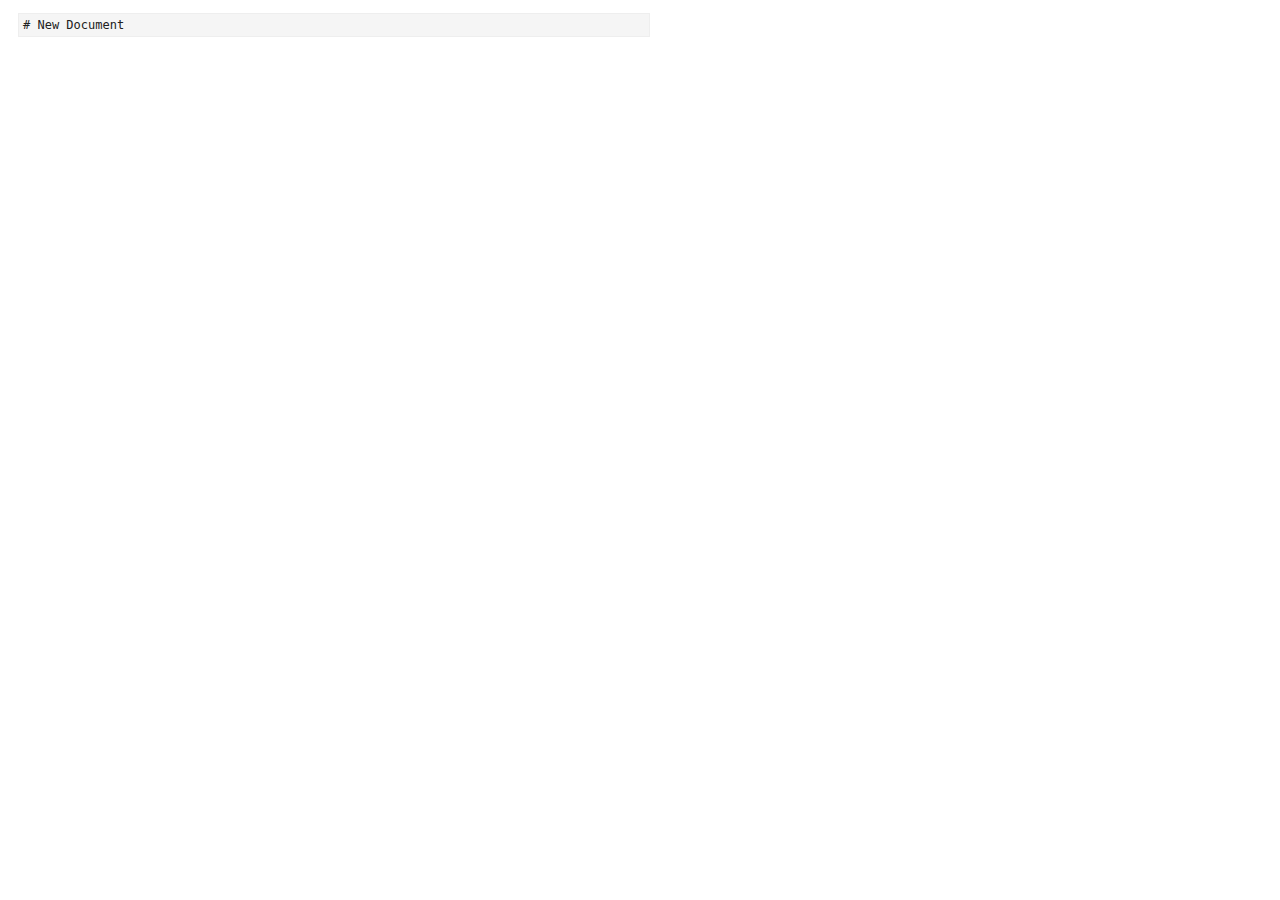
<file: src/main/resources/static/markdown/index.html>
<!DOCTYPE html>
<html>
  <head>
    <title>Markdown Editor</title>
    <link rel="icon" type="image/png" href="favicon.png">
    <link rel="stylesheet" href="lib/material-icons.css">
    <link rel="stylesheet" href="lib/base16-light.css">
    <link rel="stylesheet" href="codemirror/lib/codemirror.css">
    <link rel="stylesheet" href="lib/default.css">
    <link rel="stylesheet" href="lib/github-markdown.css">
    <link rel="stylesheet" href="lib/spell-checker.min.css">
    <link rel="stylesheet" href="lib/sweetalert.css">
    <link rel="stylesheet" href="index.css">
  </head>
  <body id="toplevel">
    <div id="in"><form><textarea id="code"># New Document</textarea></form></div>
    <div id="out" class="markdown-body"></div>
    <script src="lib/markdown-it.js"></script>
    <script src="lib/markdown-it-footnote.js"></script>
    <script src="lib/highlight.pack.js"></script>
    <script src="lib/emojify.js"></script>
    <script src="codemirror/lib/codemirror.js"></script>
    <script src="codemirror/overlay.js"></script>
    <script src="codemirror/xml/xml.js"></script>
    <script src="codemirror/markdown/markdown.js"></script>
    <script src="codemirror/gfm/gfm.js"></script>
    <script src="codemirror/javascript/javascript.js"></script>
    <script src="codemirror/css/css.js"></script>
    <script src="codemirror/htmlmixed/htmlmixed.js"></script>
    <script src="codemirror/lib/util/continuelist.js"></script>
    <script src="lib/spell-checker.min.js"></script>
    <script src="lib/rawinflate.js"></script>
    <script src="lib/rawdeflate.js"></script>
    <script src = "lib/sweetalert.min.js"></script>
    <script src="index.js"></script>
  </body>
</html>
</file>
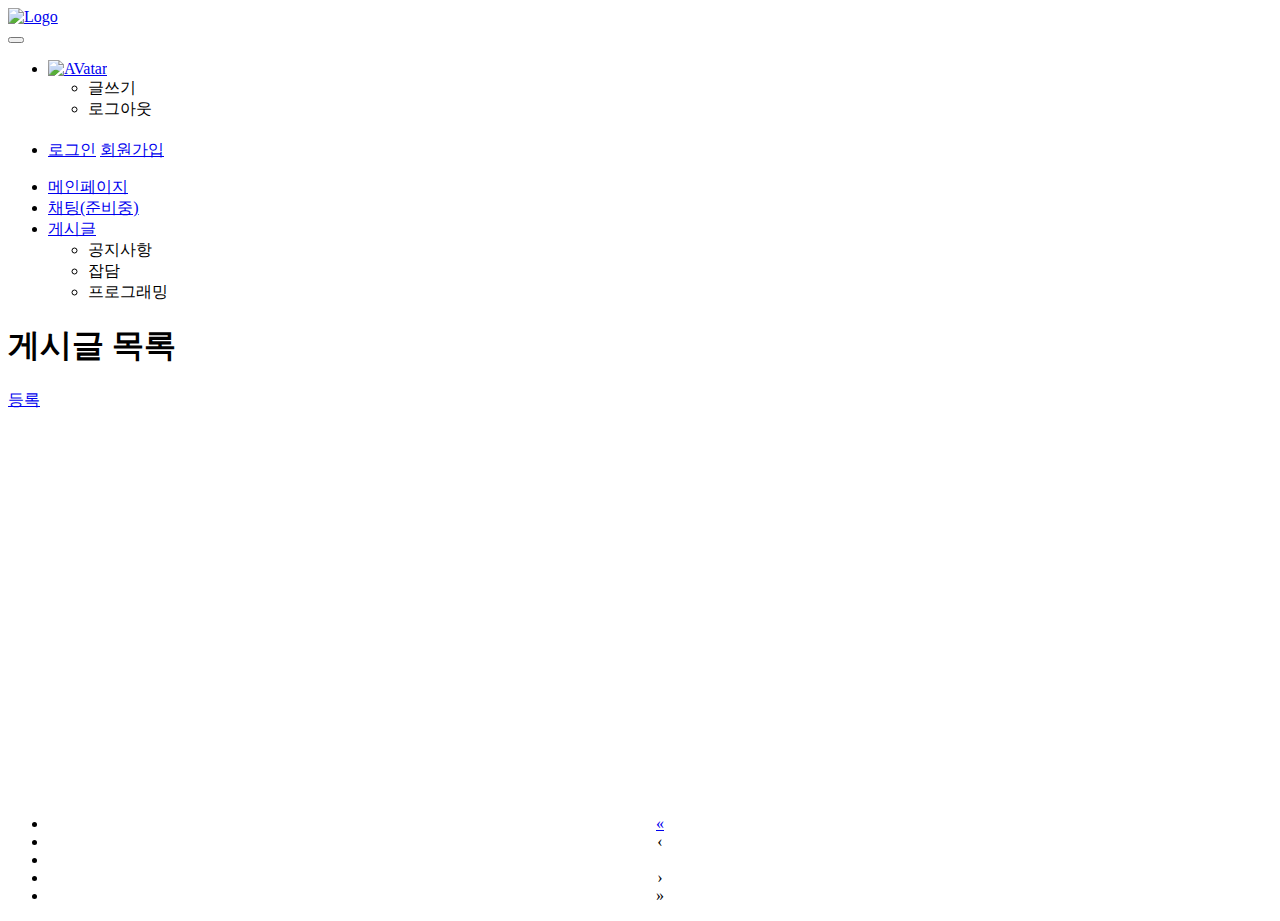
<file: src/main/resources/templates/home.html>
<!DOCTYPE html>
<html lang="ko" xmlns:th="http://www.thymeleaf.org">
<head>
    <meta http-equiv="Content-Type" content="text/html; charset=utf-8"/>
    <title>Title</title>
    <link rel="stylesheet" th:href="@{/css/base.css}"/>
    <link rel="stylesheet" th:href="@{/sidebar/css/bootstrap.min.css}"/>
    <link rel="stylesheet" th:href="@{/sidebar/css/style.css}"/>
    <link rel="stylesheet" th:href="@{/sidebar/css/main.css}"/>
    <link rel="stylesheet" th:href="@{/sidebar/css/demo.css}"/>
    <link rel="stylesheet" th:href="@{https://maxcdn.bootstrapcdn.com/font-awesome/4.7.0/css/font-awesome.min.css}">
</head>
<body>
<div id="wrapper">
    <!-- TOP NAVBAR -->
    <nav class="navbar navbar-default navbar-fixed-top">
        <div class="brand">
            <a href="/">
                <img th:src="@{/images/logo.png}" style="width: 130px;height: 35px;" alt="Logo"
                     class="img-responsive logo">
            </a>
        </div>
        <div class="container-fluid">
            <div class="navbar-btn">
                <button type="button" class="btn-toggle-fullwidth">
                    <i id="arrow-circle-left" class="fa fa-arrow-circle-left"></i>
                </button>
            </div>
            <!-- search form -->
            <!--            <form class="navbar-form navbar-left">-->
            <!--                <div class="input-group">-->
            <!--                    <input type="text" value="" class="form-control" placeholder="Search dashboard...">-->
            <!--                    <span class="input-group-btn">-->
            <!--                            <button type="button" class="btn btn-primary">GO</button>-->
            <!--                        </span>-->
            <!--                </div>-->
            <!--            </form>-->

            <div id="navbar-menu">
                <ul class="nav navbar-nav navbar-right">
                    <!--  로그인 했을떄의 ui     -->
                    <li class="dropdown" th:if="${user?.idx}">
                        <a href="#" class="dropdown-toggle" data-toggle="dropdown">
                            <img th:src="@{/images/temp_user.jpg}" class="img-circle" alt="AVatar">
                            <span th:text="${user?.name}"></span>
                            <!--                            임시 아이콘-->
                            <!--                            <i class="icon-submenu lnr lnr-chevron-down"></i>-->
                        </a>
                        <ul class="dropdown-menu">
                            <li><a th:href="@{/board/page}"><i class="lnr lnr-exit"></i> <span>글쓰기</span></a></li>
                            <li><a th:href="@{/logout}"><i class="lnr lnr-exit"></i> <span>로그아웃</span></a></li>
                        </ul>
                    </li>
                    <!-- 로그인을 하지 않았을때 ui -->
                    <li th:if="!${user?.idx}">
                        <div class="pull-right" style="margin-top: 20px;">
                            <a href="/login" class="btn btn-sm">로그인</a>
                            <a href="/signUp" class="btn btn-sm">회원가입</a>
                        </div>
                    </li>
                </ul>
            </div>
        </div>
    </nav>
    <!-- END TOP NAVBAR -->
    <!-- SIDEBAR -->
    <div id="sidebar-nav" class="sidebar">
        <div class="sidebar-scroll">
            <nav>
                <ul class="nav">
                    <li><a href="/" class=""><i class="fa fa-home"></i> <span>메인페이지</span></a></li>
                    <li><a href="#" class=""><i class="fa fa-comment-o"></i> <span>채팅(준비중)</span></a></li>
                    <li>
                        <a href="#subPages" data-toggle="collapse" class="collapsed"><i
                                class="fa fa-clipboard"></i><span>게시글</span>
                            <i class="fa fa-list" aria-hidden="true"></i>
                        </a>
                        <div id="subPages" class="collapse">
                            <ul class="nav">
                                <li><a th:href="@{/home/notice}" class="">공지사항</a></li>
                                <li><a th:href="@{/home/free}" class="">잡담</a></li>
                                <li><a th:href="@{/home/coding}" class="">프로그래밍</a></li>
                            </ul>
                        </div>
                    </li>
                </ul>
            </nav>
        </div>
    </div>
    <!-- END SIDEBAR -->
    <!-- MAIN -->
    <div class="main">
        <!-- MAIN CONTENT -->
        <div class="main-content">
            <div class="container-fluid">
                <!-- OVERVIEW -->
                <div class="page-header">
                    <h1>게시글 목록</h1>
                </div>
                <div class="pull-right" style="width:100px;margin:10px 0;">
                    <a href="/board/page" class="btn btn-primary btn-block">등록</a>
                </div>
                <br/><br/><br/><br/>
                <!--    섬네일 포스팅 방식으로 변경    -->
                <div class="container-fluid">
                    <div class="row">
                        <div class="col-lg-4" th:each="board : ${boardList}">
                            <a class="thumbnail" th:href="'/board/page?idx='+${board.idx}">
                                <img th:with="thumbnail_image=${board.thumbnail?.storedFilePath}?${board.thumbnail.storedFilePath}:'images/no-image.png'"
                                     th:src="@{${'/'+thumbnail_image}}" class="img-fluid img-thumbnail"
                                     style="height: 250px;">
                            </a>
                            <p id="title" th:text="${board.title}"></p>
                            <p id="user_name" class="text-right" th:text="${board.user.name}"
                               style="color: #5131F1;font-size: 15px;"></p>
                            <p id="date" class="text-right" style="font-size: 15px;"
                               th:text="${board.createdDate} ? ${#temporals.format(board.createdDate,'yyyy년 MM월 dd일')} : ${board.createdDate}"></p>
                            <br/>
                        </div>
                    </div>
                </div>
                <br/>
                <!-- Pagination -->
                <nav aria-label="Page navigation" style="text-align:center;">
                    <ul class="pagination"
                        th:with="startNumber=${T(Math).floor(boardList.number/10)}*10+1, endNumber=(${boardList.totalPages} > ${startNumber}+9) ? ${startNumber}+9 : ${boardList.totalPages}">
                        <li><a aria-label="Previous" href="/board/list?page=1">&laquo;</a></li>
                        <li th:style="${boardList.first} ? 'display:none'">
                            <a th:href="@{/board/list(page=${boardList.number})}">&lsaquo;</a>
                        </li>

                        <li th:each="page :${#numbers.sequence(startNumber, endNumber)}"
                            th:class="(${page} == ${boardList.number}+1) ? 'active'">
                            <a th:href="@{/board/list(page=${page})}" th:text="${page}"><span
                                    class="sr-only"></span></a>
                        </li>

                        <li th:style="${boardList.last} ? 'display:none'">
                            <a th:href="@{/board/list(page=${boardList.number}+2)}">&rsaquo;</a>
                        </li>
                        <li><a aria-label="Next" th:href="@{/board/list(page=${boardList.totalPages})}">&raquo;</a></li>
                    </ul>
                </nav>
            </div>
        </div>
    </div>

</div>
<script th:src="@{/js/jquery.min.js}"></script>
<script th:src="@{/sidebar/js/jquery.slimscroll.min.js}"></script>
<script th:src="@{/sidebar/js/bootstrap.min.js}"></script>
<script th:src="@{/sidebar/js/klorofil-common.js}"></script>
</body>
</html>
</file>
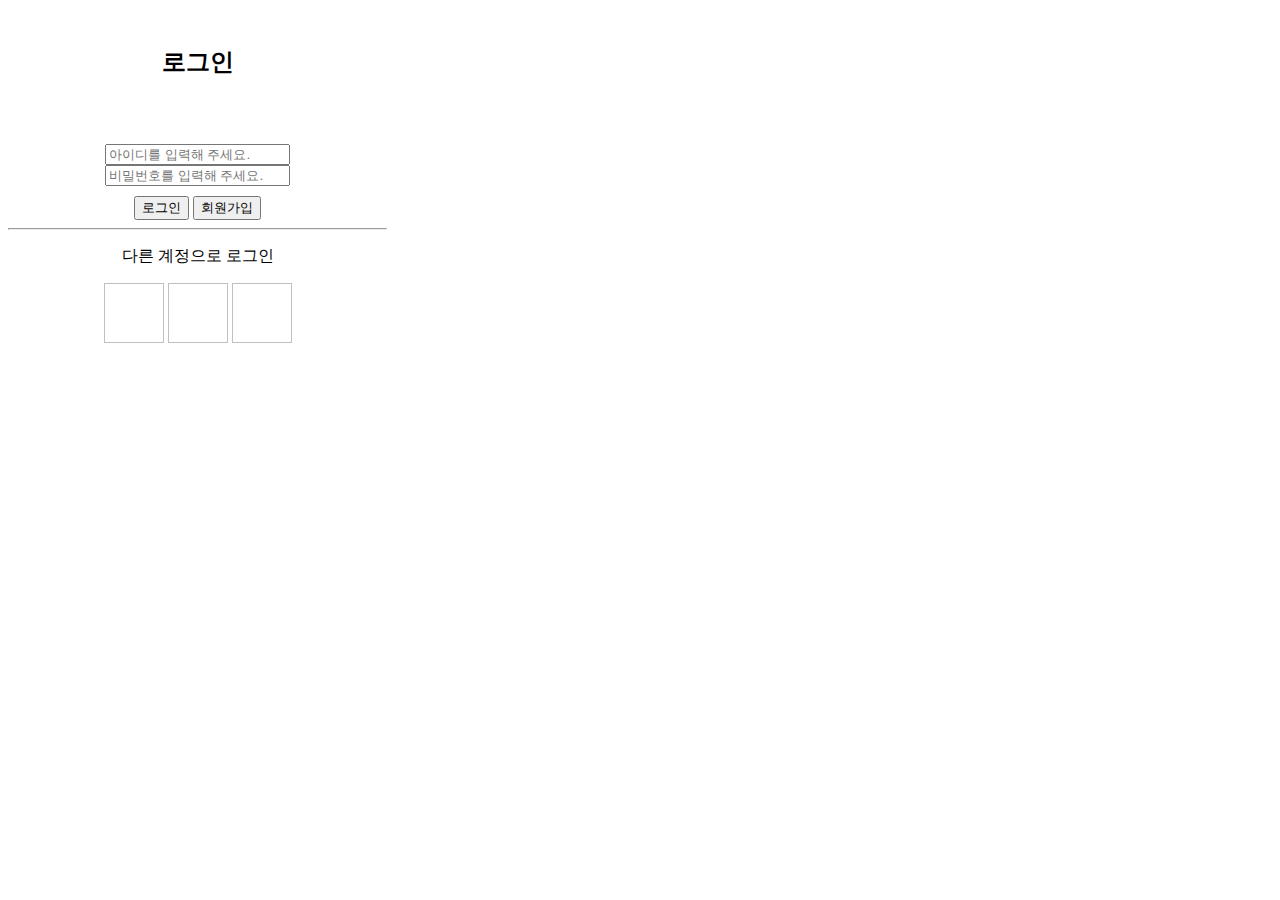
<file: src/main/resources/templates/login.html>
<!DOCTYPE html>
<html lang="ko" xmlns:th="http://www.thymeleaf.org">
<head>
    <meta http-equiv="Content-Type" content="text/html; charset=UTF-8"/>
    <title>login</title>
    <link rel="stylesheet" th:href="@{/css/base.css}"/>
    <link rel="stylesheet" th:href="@{/css/bootstrap.min.css}">
</head>
<body>
<!--<span id="msg" th:value="${msg}"></span>-->
<div class="container" style="text-align: center; width: 30%;">
    <br/>
    <h2>로그인</h2> <br/><br/>
    <form id="login_form" style="margin: 10px;">
        <input type="text" id="username" name="username" class="form-control form-control-lg" placeholder="아이디를 입력해 주세요."/>
        <input type="password" id="password" name="password" class="form-control form-control-lg" placeholder="비밀번호를 입력해 주세요."/>
    </form>
    <div>
        <button class="btn btn-outline-primary btn-block" id="login_submit">로그인</button>
        <button class="btn btn-outline-primary btn-block" id="sign_up">회원가입</button>
    </div>
    <hr/>
    <p>다른 계정으로 로그인</p>
    <a href="javascript:;" class="btn_social" data-social="google"><img th:src="@{/images/login_button/google_login_button.png}" width="60px"
                                                                        height="60px"/></a>
    <a href="javascript:;" class="btn_social" data-social="kakao"><img th:src="@{/images/login_button/kakao_login_button.png}" width="60px"
                                                                       height="60px"/></a>
    <a href="javascript:;" class="btn_social" data-social="github"><img th:src="@{/images/login_button/github_login_button.png}" width="60px"
                                                                        height="60px"/></a>

</div>

<script th:src="@{/js/jquery.min.js}"></script>
<script>
    // $(document).ready(function () {
    //     alert($('#msg').text());
    // });
    //OAuth2 로그인
    $('.btn_social').click(function () {
        var socialType = $(this).data('social');
        window.location.replace("/oauth2/authorization/" + socialType);
    });

    //기본 로그인
    $('#login_submit').click(function () {
        var sign_in_form = $("#login_form").serialize();
        $.ajax({
            type: 'POST',
            url: '/login',
            cache: false,
            data: sign_in_form,
            success: function (data) {
                window.location.replace("/home");
            },
            error: function (request, status, error) {
                console.error("code:" + request.status + "\n" + "message:" + request.responseText + "\n" + "error:" + error);
            }
        });
    });
    //회원가입 페이지 이동
    $('#sign_up').click(function () {
        window.location.href = "/signUp"
    });
</script>
</body>
</html>
</file>
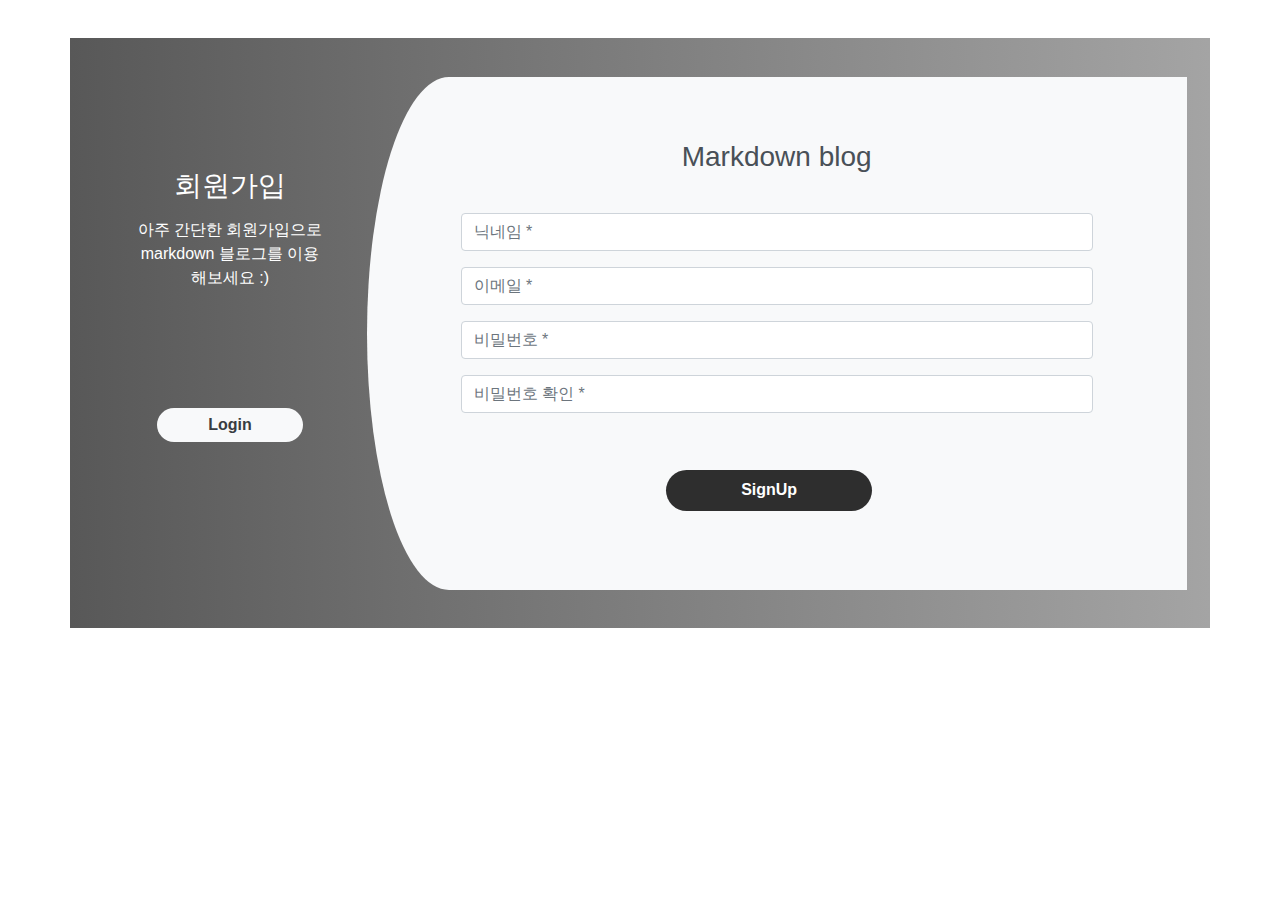
<file: src/main/resources/templates/signUp.html>
<!DOCTYPE html>
<html lang="ko" xmlns:th="http://www.thymeleaf.org">
<head>
    <meta http-equiv="Content-Type" content="text/html; charset=UTF-8"/>
    <title>login</title>
    <link href="//maxcdn.bootstrapcdn.com/bootstrap/4.1.1/css/bootstrap.min.css" rel="stylesheet" id="bootstrap-css">
    <link rel="stylesheet" th:href="@{/css/base.css}"/>
</head>
<style>
    .register {
        background: -webkit-linear-gradient(left, #585858, #A4A4A4);
        margin-top: 3%;
        padding: 3%;
    }

    .register-left {
        text-align: center;
        color: #fff;
        margin-top: 4%;
    }

    .register-left input {
        border: none;
        border-radius: 1.5rem;
        padding: 2%;
        width: 60%;
        background: #f8f9fa;
        font-weight: bold;
        color: #383d41;
        margin-top: 30%;
        margin-bottom: 3%;
        cursor: pointer;
    }

    .register-right {
        background: #f8f9fa;
        border-top-left-radius: 10% 50%;
        border-bottom-left-radius: 10% 50%;
    }

    .register-left img {
        margin-top: 15%;
        margin-bottom: 5%;
        width: 25%;
        -webkit-animation: mover 2s infinite alternate;
        animation: mover 1s infinite alternate;
    }

    @-webkit-keyframes mover {
        0% {
            transform: translateY(0);
        }
        100% {
            transform: translateY(-20px);
        }
    }

    @keyframes mover {
        0% {
            transform: translateY(0);
        }
        100% {
            transform: translateY(-20px);
        }
    }

    .register-left p {
        font-weight: lighter;
        padding: 12%;
        margin-top: -9%;
    }

    .register .register-form {
        padding: 10%;
        margin-top: 10%;
    }

    .btnRegister {
        float: right;
        margin-top: 10%;
        border: none;
        border-radius: 1.5rem;
        padding: 2%;
        background: #2E2E2E;
        color: #fff;
        font-weight: 600;
        width: 50%;
        cursor: pointer;
    }

    .register-heading {
        text-align: center;
        margin-top: 8%;
        margin-bottom: -15%;
        color: #495057;
    }
</style>
<body>
<div class="container register">
    <div class="row">
        <div class="col-md-3 register-left">
            <img th:src="@{/images/logo.png}" alt=""/>
            <h3>회원가입</h3>
            <p>아주 간단한 회원가입으로 markdown 블로그를 이용해보세요 :)</p>
            <input type="button" value="Login" onclick="location.href='/login'"/><br/>
        </div>
        <div class="col-md-9 register-right">
            <div class="tab-content" id="myTabContent">
                <div class="tab-pane fade show active" id="home" role="tabpanel" aria-labelledby="home-tab">
                    <h3 class="register-heading">Markdown blog</h3>
                    <div class="row register-form">
                        <div class="col-md-12">
                            <div class="form-group">
                                <input id="nickname" type="text" class="form-control" placeholder="닉네임 *" value=""/>
                                <p id="nickname_error_message"></p>
                            </div>
                            <div class="form-group">
                                <input id="email" type="email" class="form-control" placeholder="이메일 *" value=""/>
                                <p id="email_error_message"></p>
                            </div>
                            <div class="form-group">
                                <input id="pwd" type="password" class="form-control" placeholder="비밀번호 *" value=""/>
                                <p id="password_error_message"></p>
                            </div>
                            <div class="form-group">
                                <input id="pwd_check" type="password" class="form-control" placeholder="비밀번호 확인 *"
                                       value=""/>
                                <p id="password_match_error"></p>
                            </div>
                        </div>
                        <div class="col-md-8">
                            <input id="submit_signup" type="submit" class="btnRegister" value="SignUp"/>
                        </div>
                    </div>
                </div>
            </div>
        </div>
    </div>

</div>


<script th:src="@{/js/jquery.min.js}"></script>
<script src="//maxcdn.bootstrapcdn.com/bootstrap/4.1.1/js/bootstrap.min.js"></script>
<script>
    var email_checker = false;
    var pwd_checker = false;
    var nick_checker = false;
    var pwd_match_checker = false;
    $('#submit_signup').click(function () {
        var singUpData = {
            "email": $('#email').val(),
            "password": $('#pwd').val(),
            "name": $('#nickname').val()
        }
        if (!nick_checker) {
            alert("닉네임을 다시 설정해주세요.");
        } else if (!email_checker) {
            alert("이메일을 다시 확인해주세요.");
        } else if (!pwd_checker) {
            alert("비밀번호를 다시 확인해주세요.");
        } else {
            $.ajax({
                type: 'POST',
                url: '/api/create/user',
                contentType: 'application/json',
                data: JSON.stringify(singUpData),
                success: function () {
                    alert("가입되었습니다.");
                    window.location.replace("/login");
                },
                error: function (request, status, error) {
                    console.error("code:" + request.status + "\n" + "message:" + request.responseText + "\n" + "error:" + error);
                }
            });
        }

    });
    // 아이디 유효성 검사
    $("#email").focusout(function () {
        var id_text = $(this).val();
        console.log(id_text);
        var userData = {"id": id_text};
        $.ajax({
            type: "POST",
            url: "/api/check/id",
            data: {"id": id_text},
            success: function (data) {
                if (!data) {
                    $('#email_error_message').text("이메일이 존재합니다.").css("color", "#FC4E51");
                    email_checker = false;
                } else if (!checkEmail(id_text)) {
                    $('#email_error_message').text("이메일이 형식이 올바르지 않습니다.").css("color", "#FC4E51");
                    email_checker = false;
                } else {
                    $('#email_error_message').text("사용가능한 이메일 입니다.").css("color", "#3F48FB");
                    email_checker = true;
                }
            },
            error: function (request, status, error) {
                console.error("code:" + request.status + "\n" + "message:" + request.responseText + "\n" + "error:" + error);
            }
        });
    });
    // 닉네임 길이 휴효성 검사
    $('#nickname').focusout(function () {
        var nickname = $(this).val();
        if (nickname.length > 20 || nickname.length < 2) {
            $('#nickname_error_message').text("닉네임은 2자에서 20자 사이 입니다.").css("color", "#FC4E51");
            nick_checker = false;
        } else {
            $('#nickname_error_message').text("사용가능한 닉네임 입니다.").css("color", "#3F48FB");
            nick_checker = true;
        }
    });
    // 비밀번호 유효성 검사
    var checker = false;
    $('#pwd').focusout(function () {
        if (!checkpassword($(this).val())) {
            $('#password_error_message').text("비밀번호는 숫자 영문 포함 6~12자리입니다.").css("color", "#FC4E51");
            pwd_checker = false;
        } else {
            $('#password_error_message').text("사용가능한 비밀번호 입니다.").css("color", "#3F48FB");
            pwd_checker = true;
        }
    });

    // 비밀번호 일치 검사
    $('#pwd_check').focusout(function () {
        if (pwd_match()) {
            $('#password_match_error').text("");
            pwd_match_checker = true;
        } else {
            $('#password_match_error').text("비밀번호가 일치하지 않습니다. 확인해 주세요").css("color", "#FC4E51");
            pwd_match_checker = false;
        }
    });

    // 이메일 형식 정규식 검사
    function checkEmail(email) {
        var exptext = /^[A-Za-z0-9_\.\-]+@[A-Za-z0-9\-]+\.[A-Za-z0-9\-]+/;
        if (!exptext.test(email)) {
            //이메일 형식이 알파벳+숫자@알파벳+숫자.알파벳+숫자 형식이 아닐경우
            return false;
        } else {
            return true;
        }
    }

    // 비밀번호 규칙 정규식 검사
    function checkpassword(password) {
        var regex = /^[A-Za-z0-9]{6,12}$/;
        if (!regex.test(password)) {
            //유효성이 맞지 않는 경우
            return false;
        } else {
            return true;
        }
    }

    //비밀번호 일치 검사
    function pwd_match() {
        return $('#pwd').val() == $('#pwd_check').val() ? true : false;
    }

</script>
</body>
</html>
</file>
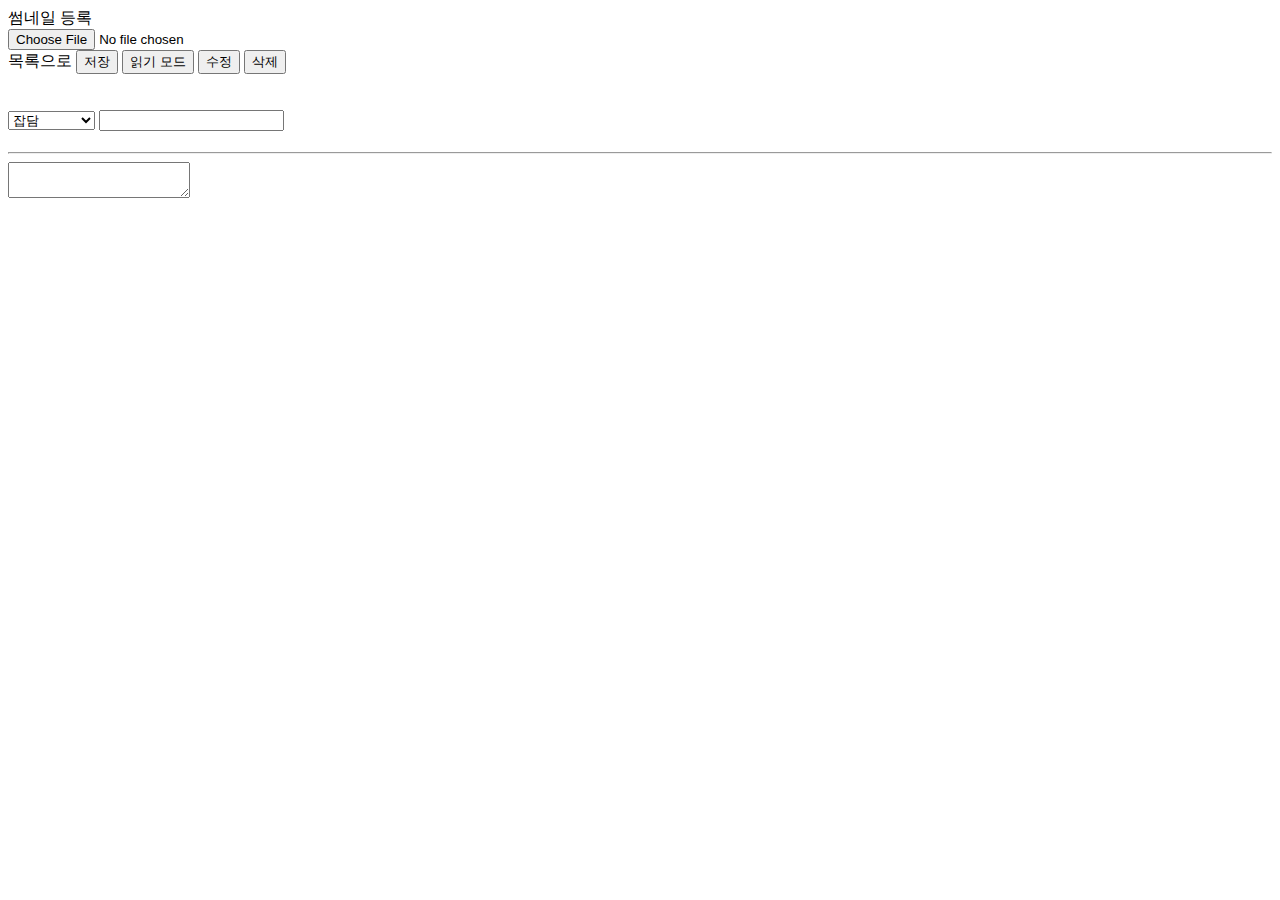
<file: src/main/resources/templates/board/form.html>
<!DOCTYPE html>
<html lang="en" xmlns:th="http://www.thymeleaf.org">
<head>
    <meta http-equiv="Content-Type" content="text/html; charset=UTF-8"/>
    <title>게시판</title>
    <link rel="stylesheet" th:href="@{/css/bootstrap.min.css}">
    <link rel="stylesheet" th:href="@{https://maxcdn.bootstrapcdn.com/bootstrap/3.3.2/css/bootstrap.min.css}"/>
    <link rel="stylesheet" th:href="@{/markdown/lib/base16-light.css}">
    <link rel="stylesheet" th:href="@{/markdown/codemirror/lib/codemirror.css}">
    <link rel="stylesheet" th:href="@{/markdown/index.css}">
    <link rel="stylesheet" th:href="@{/markdown/lib/github-markdown.css}">
    <link rel="stylesheet" th:href="@{/markdown/lib/sweetalert.css}">
</head>
<body>
<div class="container">
    <input id="user_idx" type="hidden" th:value="${user?.idx}"/>
    <input id="board_idx" type="hidden" th:value="${board?.idx}"/>
    <div class="pull-left">
        <div th:if="!${board?.idx} or ${board?.user?.idx} == ${user?.idx}">
            <label>썸네일 등록</label>
            <form method="post" enctype="multipart/form-data" id="formData">
                <input class="btn" id="thumbnail" type="file" name="thumbnail">
            </form>
        </div>
    </div>
    <div class="pull-right">
        <a th:href="@{/home}" class="btn btn-default">목록으로</a>
        <!-- board가 생성된적이 없을때만 보이도록 설정 -->
        <button th:if="!${board?.idx}" type="button" class="btn btn-primary" id="insert">저장</button>

        <div th:if="${board?.user?.idx} == ${user?.idx}" style="display: inline-block;">
            <button type="button" class="btn btn-primary" id="readMode">읽기 모드</button>
            <button th:if="${board?.idx}" type="button" class="btn btn-info" id="update">수정</button>
            <button th:if="${board?.idx}" type="button" class="btn btn-danger" id="delete">삭제</button>
        </div>
    </div>
    <br/><br/>
    <div class="row container-fluid">
        <select id="board_select" class="custom-select">
            <option value="notice">공지사항</option>
            <option value="free" selected="selected">잡담</option>
            <option value="coding">프로그래밍</option>
        </select>
        <input id="board_title" type="text" class="form-control input-sm" th:value="${board?.title}"/>
    </div>
</div>
<div>
    <h1 id="read_title" style="margin-left: 10%;"></h1>
    <hr/>
    <div id="in">
        <form><textarea id="code" class="col-md-1 form-control input-sm" th:text="${board?.content}"></textarea></form>
    </div>
    <div id="out"></div>

</div>
<script th:src="@{/js/jquery.min.js}"></script>
<script src="https://stackpath.bootstrapcdn.com/bootstrap/4.4.1/js/bootstrap.min.js"
        integrity="sha384-wfSDF2E50Y2D1uUdj0O3uMBJnjuUD4Ih7YwaYd1iqfktj0Uod8GCExl3Og8ifwB6"
        crossorigin="anonymous"></script>
<script th:src="@{/markdown/lib/markdown-it.js}"></script>
<script th:src="@{/markdown/lib/markdown-it-footnote.js}"></script>
<script th:src="@{/markdown/lib/highlight.pack.js}"></script>
<script th:src="@{/markdown/lib/emojify.js}"></script>
<script th:src="@{/markdown/codemirror/lib/codemirror.js}"></script>
<script th:src="@{/markdown/codemirror/overlay.js}"></script>
<script th:src="@{/markdown/codemirror/xml/xml.js}"></script>
<script th:src="@{/markdown/codemirror/markdown/markdown.js}"></script>
<script th:src="@{/markdown/codemirror/gfm/gfm.js}"></script>
<script th:src="@{/markdown/codemirror/javascript/javascript.js}"></script>
<script th:src="@{/markdown/codemirror/css/css.js}"></script>
<script th:src="@{/markdown/codemirror/htmlmixed/htmlmixed.js}"></script>
<script th:src="@{/markdown/codemirror/lib/util/continuelist.js}"></script>
<script th:src="@{/markdown/lib/spell-checker.min.js}"></script>
<script th:src="@{/markdown/lib/rawinflate.js}"></script>
<script th:src="@{/markdown/lib/rawdeflate.js}"></script>
<script th:src="@{/markdown/lib/sweetalert.min.js}"></script>
<script th:src="@{/markdown/index.js}"></script>
<script th:inline="javascript">
    var login_user = [[${user?.idx}]];
    var editor_user = [[${board?.user?.idx}]];
    var boardType = [[${board?.boardType}]];
</script>
<script>
    var user_idx = $('#user_idx').val();

    $(document).ready(function () {
        $('#board_select option:contains(boardType)').prop('selected','selected');
        if ((login_user != editor_user) && editor_user != null) {
            $('#in').hide();
            $('#out').addClass("active");
            $('#board_title').hide();
            $('#read_title').text($('#board_title').val());
        }
        editor.setValue(editor.getValue());
        // 이전 boardType으로 변경
    });

    $('#readMode').click(function () {
        readMode();
    });

</script>
<script th:if="!${board?.idx}">

    $('#insert').click(function () {
        var form = $('#formData')[0];
        var formData = new FormData(form);
        formData.append("title", $('#board_title').val());
        formData.append("content", editor.getValue());
        formData.append("user", $('#user_idx').val());
        formData.append("boardType", $('#board_select option:selected').val());
        $.ajax({
            url: '/api/boards',
            type: 'POST',
            enctype: 'multipart/form-data',
            data: formData,
            contentType: false,
            processData: false,
            cache: false,
            success: function () {
                alert('저장되었습니다.');
                window.location.replace("/home/"+$('#board_select option:selected').val());
            },
            error: function () {
                alert('저장 실패');
            }
        });
    });
</script>
<script th:if="${board?.idx}">
    $('#update').click(function () {
        var form = $('#formData')[0];
        var formData = new FormData(form);
        formData.append("title", $('#board_title').val());
        formData.append("content", editor.getValue());
        formData.append("user", $('#user_idx').val());
        formData.append("boardType", $('#board_select option:selected').val());
        $.ajax({
            url: '/api/boards/update/' + $('#board_idx').val(),
            type: 'POST',
            enctype: 'multipart/form-data',
            data: formData,
            contentType: false,
            processData: false,
            cache: false,
            success: function () {
                alert('수정 되었습니다.');
                window.location.replace("/home");
            },
            error: function () {
                alert('수정 실패');
            }
        });
    });
    $('#delete').click(function () {
        $.ajax({
            url: '/api/boards/' + $('#board_idx').val(),
            type: 'DELETE',
            success: function () {
                alert('삭제되었습니다.');
                window.location.replace("/home"+$('#board_select option:selected').val());
            },
            error: function () {
                alert('삭제 실패');
            }
        });
    });
</script>
</body>
</html>
</file>
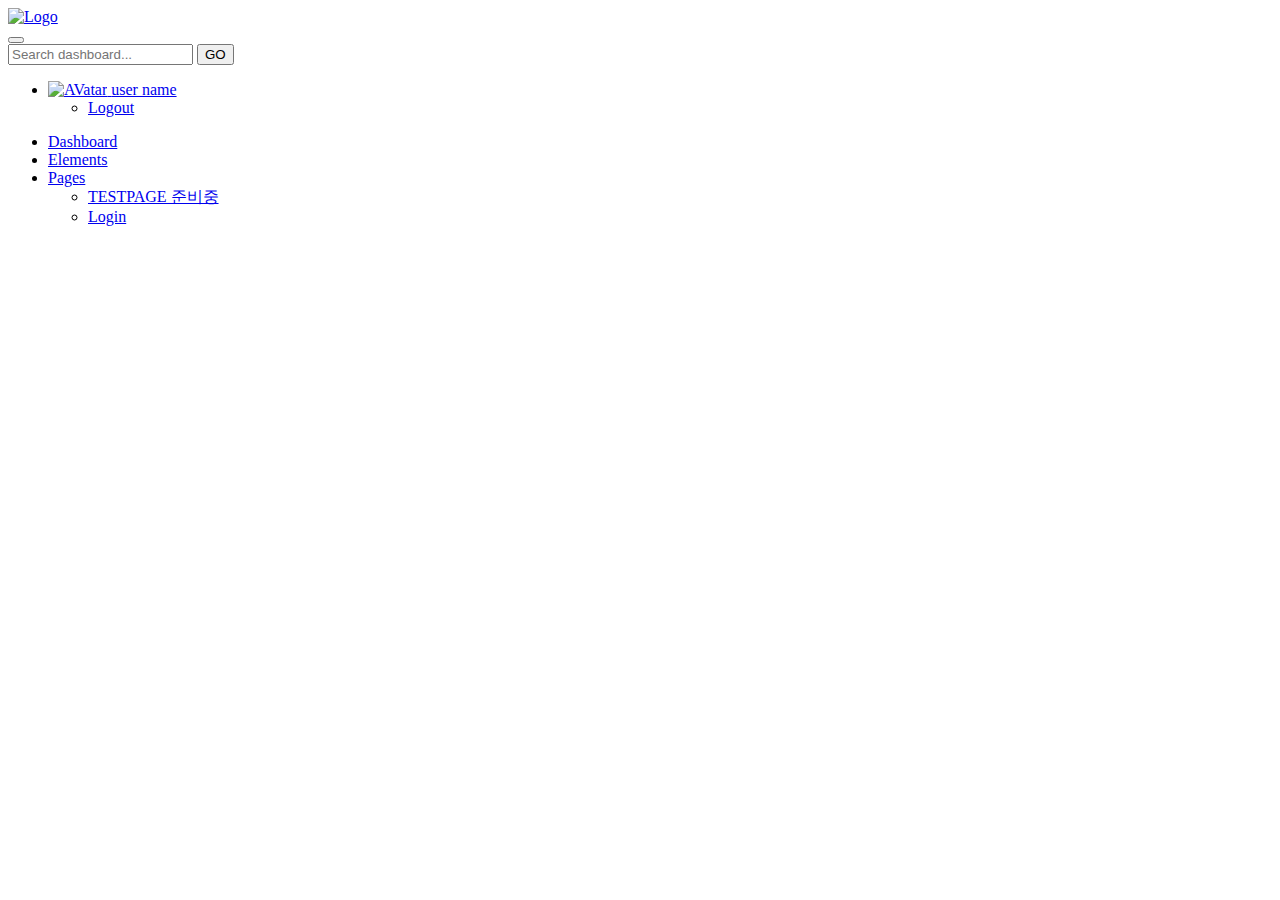
<file: src/main/resources/templates/layout/test_sidebar.html>
<!DOCTYPE html>
<html lang="ko" xmlns:th="http://www.thymeleaf.org">
<head>
    <meta http-equiv="Content-Type" content="text/html; charset=UTF-8"/>
    <title>Title</title>
    <link rel="stylesheet" th:href="@{/sidebar/css/bootstrap.min.css}"/>
    <link rel="stylesheet" th:href="@{/sidebar/css/style.css}"/>
    <link rel="stylesheet" th:href="@{/sidebar/css/main.css}"/>
    <link rel="stylesheet" th:href="@{/sidebar/css/demo.css}"/>
</head>
<body>
    <div id="wrapper">
        <!-- TOP NAVBAR -->
        <nav class="navbar navbar-default navbar-fixed-top">
            <div class="brand">
                <a href="/">
                    <img th:src="@{/images/logo.png}" style="width: 130px;height: 35px;" alt="Logo" class="img-responsive logo">
                </a>
            </div>
            <div class="container-fluid">
                <div class="navbar-btn">
                    <button type="button" class="btn-toggle-fullwidth">
                        <i class="lnr lnr-arrow-left-circle"></i>
                    </button>
                </div>
                <form class="navbar-form navbar-left">
                    <div class="input-group">
                        <input type="text" value="" class="form-control" placeholder="Search dashboard...">
                        <span class="input-group-btn">
                            <button type="button" class="btn btn-primary">GO</button>
                        </span>
                    </div>
                </form>

                <div id="navbar-menu">
                    <ul class="nav navbar-nav navbar-right">
                        <li class="dropdown">
                            <a href="#" class="dropdown-toggle" data-toggle="dropdown">
                                <img th:src="@{/images/temp_user.jpg}" class="img-circle" alt="AVatar">
                                <span>user name</span>
                                <i class="icon-submenu lnr lnr-chevron-down"></i>
                            </a>
                            <ul class="dropdown-menu">
                                <li><a href="/logout"><i class="lnr lnr-exit"></i> <span>Logout</span></a></li>
                            </ul>
                        </li>
<!--                        <a th:if="!${user?idx}" href="/login" style="margin-top: auto;">로그인</a>-->
                    </ul>
                </div>
            </div>
        </nav>
        <!-- END TOP NAVBAR -->
        <!-- SIDEBAR -->
        <div id="sidebar-nav" class="sidebar">
            <div class="sidebar-scroll">
                <nav>
                    <ul class="nav">
                        <li><a href="/" class="active"><i class="lnr lnr-home"></i> <span>Dashboard</span></a></li>
                        <li><a href="#" class=""><i class="lnr lnr-code"></i> <span>Elements</span></a></li>
                        <li>
                            <a href="#subPages" data-toggle="collapse" class="collapsed"><i class="lnr lnr-file-empty"></i><span>Pages</span><i class="icon-submenu lnr lnr-chevron-left"></i></a>
                            <div id="subPages" class="collapse ">
                                <ul class="nav">
                                    <li><a href="#" class="">TESTPAGE 준비중</a></li>
                                    <li><a href="/login" class="">Login</a></li>
                                </ul>
                            </div>
                        </li>
                    </ul>
                </nav>
            </div>
        </div>
        <!-- END SIDEBAR -->

    </div>
    <script th:src="@{/js/jquery.min.js}"></script>
    <script th:src="@{/sidebar/js/jquery.slimscroll.min.js}"></script>
    <script th:src="@{/sidebar/js/bootstrap.min.js}"></script>
    <script th:src="@{/sidebar/js/klorofil-common.js}"></script>


</body>
</html>
</file>
<file: src/main/resources/static/markdown/lib/material-icons.css>
/* fallback */
@font-face {
  font-family: 'Material Icons';
  font-style: normal;
  font-weight: 400;
  src: local('Material Icons'), local('MaterialIcons-Regular'), url(material-icons.woff2) format('woff2');
}

.material-icons {
  font-family: 'Material Icons';
  font-weight: normal;
  font-style: normal;
  font-size: 24px;
  line-height: 1;
  letter-spacing: normal;
  text-transform: none;
  display: inline-block;
  white-space: nowrap;
  word-wrap: normal;
  direction: ltr;
  -moz-font-feature-settings: 'liga';
  -moz-osx-font-smoothing: grayscale;
  /* Support for Edge. */
  font-feature-settings: 'liga';
}
</file>
<file: src/main/resources/static/markdown/lib/base16-light.css>
/*

    Name:       Base16 Default Light
    Author:     Chris Kempson (http://chriskempson.com)

    CodeMirror template by Jan T. Sott (https://github.com/idleberg/base16-chrome-devtools)
    Original Base16 color scheme by Chris Kempson (https://github.com/chriskempson/base16)

*/

.cm-s-base16-light.CodeMirror {background: #f5f5f5; color: #202020; overflow:hidden;}
.cm-s-base16-light div.CodeMirror-selected {background: #e0e0e0 !important;}
.cm-s-base16-light.CodeMirror ::selection { background: #e0e0e0; }
.cm-s-base16-light.CodeMirror ::-moz-selection { background: #e0e0e0; }
.cm-s-base16-light .CodeMirror-gutters {background: #f5f5f5; border-right: 0px;}
.cm-s-base16-light .CodeMirror-guttermarker { color: #ac4142; }
.cm-s-base16-light .CodeMirror-guttermarker-subtle { color: #b0b0b0; }
.cm-s-base16-light .CodeMirror-linenumber {color: #b0b0b0;}
.cm-s-base16-light .CodeMirror-cursor {border-left: 1px solid #505050 !important;}

.cm-s-base16-light span.cm-comment {color: #8f5536;}
.cm-s-base16-light span.cm-atom {color: #aa759f;}
.cm-s-base16-light span.cm-number {color: #aa759f;}

.cm-s-base16-light span.cm-property, .cm-s-base16-light span.cm-attribute {color: #90a959;}
.cm-s-base16-light span.cm-keyword {color: #ac4142;}
.cm-s-base16-light span.cm-string {color: #f4bf75;}

.cm-s-base16-light span.cm-variable {color: #90a959;}
.cm-s-base16-light span.cm-variable-2 {color: #6a9fb5;}
.cm-s-base16-light span.cm-def {color: #d28445;}
.cm-s-base16-light span.cm-bracket {color: #202020;}
.cm-s-base16-light span.cm-tag {color: #ac4142;}
.cm-s-base16-light span.cm-link {color: #aa759f;}
.cm-s-base16-light span.cm-error {background: #ac4142; color: #505050;}

.cm-s-base16-light .CodeMirror-activeline-background {background: #DDDCDC !important;}
.cm-s-base16-light .CodeMirror-matchingbracket { text-decoration: underline; color: white !important;}
</file>
<file: src/main/resources/static/markdown/codemirror/lib/codemirror.css>
/* BASICS */

.CodeMirror {
  /* Set height, width, borders, and global font properties here */
  font-family: monospace;
  height: 300px;
  color: black;
}

/* PADDING */

.CodeMirror-lines {
  padding: 4px 0; /* Vertical padding around content */
}
.CodeMirror pre {
  padding: 0 4px; /* Horizontal padding of content */
}

.CodeMirror-scrollbar-filler, .CodeMirror-gutter-filler {
  background-color: white; /* The little square between H and V scrollbars */
}

/* GUTTER */

.CodeMirror-gutters {
  border-right: 1px solid #ddd;
  background-color: #f7f7f7;
  white-space: nowrap;
}
.CodeMirror-linenumbers {}
.CodeMirror-linenumber {
  padding: 0 3px 0 5px;
  min-width: 20px;
  text-align: right;
  color: #999;
  white-space: nowrap;
}

.CodeMirror-guttermarker { color: black; }
.CodeMirror-guttermarker-subtle { color: #999; }

/* CURSOR */

.CodeMirror div.CodeMirror-cursor {
  border-left: 1px solid black;
}
/* Shown when moving in bi-directional text */
.CodeMirror div.CodeMirror-secondarycursor {
  border-left: 1px solid silver;
}
.CodeMirror.cm-fat-cursor div.CodeMirror-cursor {
  width: auto;
  border: 0;
  background: #7e7;
}
.CodeMirror.cm-fat-cursor div.CodeMirror-cursors {
  z-index: 1;
}

.cm-animate-fat-cursor {
  width: auto;
  border: 0;
  -webkit-animation: blink 1.06s steps(1) infinite;
  -moz-animation: blink 1.06s steps(1) infinite;
  animation: blink 1.06s steps(1) infinite;
}
@-moz-keyframes blink {
  0% { background: #7e7; }
  50% { background: none; }
  100% { background: #7e7; }
}
@-webkit-keyframes blink {
  0% { background: #7e7; }
  50% { background: none; }
  100% { background: #7e7; }
}
@keyframes blink {
  0% { background: #7e7; }
  50% { background: none; }
  100% { background: #7e7; }
}

/* Can style cursor different in overwrite (non-insert) mode */
div.CodeMirror-overwrite div.CodeMirror-cursor {}

.cm-tab { display: inline-block; text-decoration: inherit; }

.CodeMirror-ruler {
  border-left: 1px solid #ccc;
  position: absolute;
}

/* DEFAULT THEME */

.cm-s-default .cm-keyword {color: #708;}
.cm-s-default .cm-atom {color: #219;}
.cm-s-default .cm-number {color: #164;}
.cm-s-default .cm-def {color: #00f;}
.cm-s-default .cm-variable,
.cm-s-default .cm-punctuation,
.cm-s-default .cm-property,
.cm-s-default .cm-operator {}
.cm-s-default .cm-variable-2 {color: #05a;}
.cm-s-default .cm-variable-3 {color: #085;}
.cm-s-default .cm-comment {color: #a50;}
.cm-s-default .cm-string {color: #a11;}
.cm-s-default .cm-string-2 {color: #f50;}
.cm-s-default .cm-meta {color: #555;}
.cm-s-default .cm-qualifier {color: #555;}
.cm-s-default .cm-builtin {color: #30a;}
.cm-s-default .cm-bracket {color: #997;}
.cm-s-default .cm-tag {color: #170;}
.cm-s-default .cm-attribute {color: #00c;}
.cm-s-default .cm-header {color: blue;}
.cm-s-default .cm-quote {color: #090;}
.cm-s-default .cm-hr {color: #999;}
.cm-s-default .cm-link {color: #00c;}

.cm-negative {color: #d44;}
.cm-positive {color: #292;}
.cm-header, .cm-strong {font-weight: bold;}
.cm-em {font-style: italic;}
.cm-link {text-decoration: underline;}
.cm-strikethrough {text-decoration: line-through;}

.cm-s-default .cm-error {color: #f00;}
.cm-invalidchar {color: #f00;}

/* Default styles for common addons */

div.CodeMirror span.CodeMirror-matchingbracket {color: #0f0;}
div.CodeMirror span.CodeMirror-nonmatchingbracket {color: #f22;}
.CodeMirror-matchingtag { background: rgba(255, 150, 0, .3); }
.CodeMirror-activeline-background {background: #e8f2ff;}

/* STOP */

/* The rest of this file contains styles related to the mechanics of
   the editor. You probably shouldn't touch them. */

.CodeMirror {
  position: relative;
  overflow: hidden;
  background: white;
}

.CodeMirror-scroll {
  overflow: scroll !important; /* Things will break if this is overridden */
  /* 30px is the magic margin used to hide the element's real scrollbars */
  /* See overflow: hidden in .CodeMirror */
  margin-bottom: -30px; margin-right: -30px;
  padding-bottom: 30px;
  height: 100%;
  outline: none; /* Prevent dragging from highlighting the element */
  position: relative;
}
.CodeMirror-sizer {
  position: relative;
  border-right: 30px solid transparent;
}

/* The fake, visible scrollbars. Used to force redraw during scrolling
   before actuall scrolling happens, thus preventing shaking and
   flickering artifacts. */
.CodeMirror-vscrollbar, .CodeMirror-hscrollbar, .CodeMirror-scrollbar-filler, .CodeMirror-gutter-filler {
  position: absolute;
  z-index: 6;
  display: none;
}
.CodeMirror-vscrollbar {
  right: 0; top: 0;
  overflow-x: hidden;
  overflow-y: scroll;
}
.CodeMirror-hscrollbar {
  bottom: 0; left: 0;
  overflow-y: hidden;
  overflow-x: scroll;
}
.CodeMirror-scrollbar-filler {
  right: 0; bottom: 0;
}
.CodeMirror-gutter-filler {
  left: 0; bottom: 0;
}

.CodeMirror-gutters {
  position: absolute; left: 0; top: 0;
  z-index: 3;
}
.CodeMirror-gutter {
  white-space: normal;
  height: 100%;
  display: inline-block;
  margin-bottom: -30px;
  /* Hack to make IE7 behave */
  *zoom:1;
  *display:inline;
}
.CodeMirror-gutter-wrapper {
  position: absolute;
  z-index: 4;
  height: 100%;
}
.CodeMirror-gutter-elt {
  position: absolute;
  cursor: default;
  z-index: 4;
}
.CodeMirror-gutter-wrapper {
  -webkit-user-select: none;
  -moz-user-select: none;
  user-select: none;
}

.CodeMirror-lines {
  cursor: text;
  min-height: 1px; /* prevents collapsing before first draw */
}
.CodeMirror pre {
  /* Reset some styles that the rest of the page might have set */
  -moz-border-radius: 0; -webkit-border-radius: 0; border-radius: 0;
  border-width: 0;
  background: transparent;
  font-family: inherit;
  font-size: inherit;
  margin: 0;
  white-space: pre;
  word-wrap: normal;
  line-height: inherit;
  color: inherit;
  z-index: 2;
  position: relative;
  overflow: visible;
  -webkit-tap-highlight-color: transparent;
}
.CodeMirror-wrap pre {
  word-wrap: break-word;
  white-space: pre-wrap;
  word-break: normal;
}

.CodeMirror-linebackground {
  position: absolute;
  left: 0; right: 0; top: 0; bottom: 0;
  z-index: 0;
}

.CodeMirror-linewidget {
  position: relative;
  z-index: 2;
  overflow: auto;
}

.CodeMirror-widget {}

.CodeMirror-code {
  outline: none;
}

/* Force content-box sizing for the elements where we expect it */
.CodeMirror-scroll,
.CodeMirror-sizer,
.CodeMirror-gutter,
.CodeMirror-gutters,
.CodeMirror-linenumber {
  -moz-box-sizing: content-box;
  box-sizing: content-box;
}

.CodeMirror-measure {
  position: absolute;
  width: 100%;
  height: 0;
  overflow: hidden;
  visibility: hidden;
}
.CodeMirror-measure pre { position: static; }

.CodeMirror div.CodeMirror-cursor {
  position: absolute;
  border-right: none;
  width: 0;
}

div.CodeMirror-cursors {
  visibility: hidden;
  position: relative;
  z-index: 3;
}
.CodeMirror-focused div.CodeMirror-cursors {
  visibility: visible;
}

.CodeMirror-selected { background: #d9d9d9; }
.CodeMirror-focused .CodeMirror-selected { background: #d7d4f0; }
.CodeMirror-crosshair { cursor: crosshair; }
.CodeMirror ::selection { background: #d7d4f0; }
.CodeMirror ::-moz-selection { background: #d7d4f0; }

.cm-searching {
  background: #ffa;
  background: rgba(255, 255, 0, .4);
}

/* IE7 hack to prevent it from returning funny offsetTops on the spans */
.CodeMirror span { *vertical-align: text-bottom; }

/* Used to force a border model for a node */
.cm-force-border { padding-right: .1px; }

@media print {
  /* Hide the cursor when printing */
  .CodeMirror div.CodeMirror-cursors {
    visibility: hidden;
  }
}

/* See issue #2901 */
.cm-tab-wrap-hack:after { content: ''; }

/* Help users use markselection to safely style text background */
span.CodeMirror-selectedtext { background: none; }
</file>
<file: src/main/resources/static/markdown/lib/default.css>
/*

Original style from softwaremaniacs.org (c) Ivan Sagalaev <Maniac@SoftwareManiacs.Org>

*/

.hljs {
  display: block;
  overflow-x: auto;
  padding: 0.5em;
  background: #f0f0f0;
  -webkit-text-size-adjust: none;
}

.hljs,
.hljs-subst,
.hljs-tag .hljs-title,
.nginx .hljs-title {
  color: black;
}

.hljs-string,
.hljs-title,
.hljs-constant,
.hljs-parent,
.hljs-tag .hljs-value,
.hljs-rules .hljs-value,
.hljs-preprocessor,
.hljs-pragma,
.haml .hljs-symbol,
.ruby .hljs-symbol,
.ruby .hljs-symbol .hljs-string,
.hljs-template_tag,
.django .hljs-variable,
.smalltalk .hljs-class,
.hljs-addition,
.hljs-flow,
.hljs-stream,
.bash .hljs-variable,
.apache .hljs-tag,
.apache .hljs-cbracket,
.tex .hljs-command,
.tex .hljs-special,
.erlang_repl .hljs-function_or_atom,
.asciidoc .hljs-header,
.markdown .hljs-header,
.coffeescript .hljs-attribute {
  color: #800;
}

.smartquote,
.hljs-comment,
.hljs-annotation,
.diff .hljs-header,
.hljs-chunk,
.asciidoc .hljs-blockquote,
.markdown .hljs-blockquote {
  color: #888;
}

.hljs-number,
.hljs-date,
.hljs-regexp,
.hljs-literal,
.hljs-hexcolor,
.smalltalk .hljs-symbol,
.smalltalk .hljs-char,
.go .hljs-constant,
.hljs-change,
.lasso .hljs-variable,
.makefile .hljs-variable,
.asciidoc .hljs-bullet,
.markdown .hljs-bullet,
.asciidoc .hljs-link_url,
.markdown .hljs-link_url {
  color: #080;
}

.hljs-label,
.hljs-javadoc,
.ruby .hljs-string,
.hljs-decorator,
.hljs-filter .hljs-argument,
.hljs-localvars,
.hljs-array,
.hljs-attr_selector,
.hljs-important,
.hljs-pseudo,
.hljs-pi,
.haml .hljs-bullet,
.hljs-doctype,
.hljs-deletion,
.hljs-envvar,
.hljs-shebang,
.apache .hljs-sqbracket,
.nginx .hljs-built_in,
.tex .hljs-formula,
.erlang_repl .hljs-reserved,
.hljs-prompt,
.asciidoc .hljs-link_label,
.markdown .hljs-link_label,
.vhdl .hljs-attribute,
.clojure .hljs-attribute,
.asciidoc .hljs-attribute,
.lasso .hljs-attribute,
.coffeescript .hljs-property,
.hljs-phony {
  color: #88f;
}

.hljs-keyword,
.hljs-id,
.hljs-title,
.hljs-built_in,
.css .hljs-tag,
.hljs-javadoctag,
.hljs-phpdoc,
.hljs-dartdoc,
.hljs-yardoctag,
.smalltalk .hljs-class,
.hljs-winutils,
.bash .hljs-variable,
.apache .hljs-tag,
.hljs-type,
.hljs-typename,
.tex .hljs-command,
.asciidoc .hljs-strong,
.markdown .hljs-strong,
.hljs-request,
.hljs-status {
  font-weight: bold;
}

.asciidoc .hljs-emphasis,
.markdown .hljs-emphasis {
  font-style: italic;
}

.nginx .hljs-built_in {
  font-weight: normal;
}

.coffeescript .javascript,
.javascript .xml,
.lasso .markup,
.tex .hljs-formula,
.xml .javascript,
.xml .vbscript,
.xml .css,
.xml .hljs-cdata {
  opacity: 0.5;
}
</file>
<file: src/main/resources/static/markdown/lib/github-markdown.css>
@font-face {
  font-family: octicons-link;
  src: url([data-uri]) format('woff');
}

.markdown-body {
  -ms-text-size-adjust: 100%;
  -webkit-text-size-adjust: 100%;
  color: #333;
  font-family: "Helvetica Neue", Helvetica, "Segoe UI", Arial, freesans, sans-serif, "Apple Color Emoji", "Segoe UI Emoji", "Segoe UI Symbol";
  font-size: 16px;
  line-height: 1.6;
  word-wrap: break-word;
}

.markdown-body a {
  background-color: transparent;
  -webkit-text-decoration-skip: objects;
}

.markdown-body a:active,
.markdown-body a:hover {
  outline-width: 0;
}

.markdown-body strong {
  font-weight: inherit;
}

.markdown-body strong {
  font-weight: bolder;
}

.markdown-body h1 {
  font-size: 2em;
  margin: 0.67em 0;
}

.markdown-body img {
  border-style: none;
}

.markdown-body svg:not(:root) {
  overflow: hidden;
}

.markdown-body code,
.markdown-body kbd,
.markdown-body pre {
  font-family: monospace, monospace;
  font-size: 1em;
}

.markdown-body hr {
  box-sizing: content-box;
  height: 0;
  overflow: visible;
}

.markdown-body input {
  font: inherit;
  margin: 0;
}

.markdown-body input {
  overflow: visible;
}

.markdown-body button:-moz-focusring,
.markdown-body [type="button"]:-moz-focusring,
.markdown-body [type="reset"]:-moz-focusring,
.markdown-body [type="submit"]:-moz-focusring {
  outline: 1px dotted ButtonText;
}

.markdown-body [type="checkbox"] {
  box-sizing: border-box;
  padding: 0;
}

.markdown-body table {
  border-spacing: 0;
  border-collapse: collapse;
}

.markdown-body td,
.markdown-body th {
  padding: 0;
}

.markdown-body * {
  box-sizing: border-box;
}

.markdown-body input {
  font: 13px/1.4 Helvetica, arial, nimbussansl, liberationsans, freesans, clean, sans-serif, "Apple Color Emoji", "Segoe UI Emoji", "Segoe UI Symbol";
}

.markdown-body a {
  color: #4078c0;
  text-decoration: none;
}

.markdown-body a:hover,
.markdown-body a:active {
  text-decoration: underline;
}

.markdown-body hr {
  height: 0;
  margin: 15px 0;
  overflow: hidden;
  background: transparent;
  border: 0;
  border-bottom: 1px solid #aaa;
}

.markdown-body hr::before {
  display: table;
  content: "";
}

.markdown-body hr::after {
  display: table;
  clear: both;
  content: "";
}

.markdown-body h1,
.markdown-body h2,
.markdown-body h3,
.markdown-body h4,
.markdown-body h5,
.markdown-body h6 {
  margin-top: 0;
  margin-bottom: 0;
  line-height: 1.5;
}

.markdown-body h1 {
  font-size: 30px;
}

.markdown-body h2 {
  font-size: 21px;
}

.markdown-body h3 {
  font-size: 16px;
}

.markdown-body h4 {
  font-size: 14px;
}

.markdown-body h5 {
  font-size: 12px;
}

.markdown-body h6 {
  font-size: 11px;
}

.markdown-body p {
  margin-top: 0;
  margin-bottom: 10px;
}

.markdown-body blockquote {
  margin: 0;
}

.markdown-body ul,
.markdown-body ol {
  padding-left: 0;
  margin-top: 0;
  margin-bottom: 0;
}

.markdown-body ol ol,
.markdown-body ul ol {
  list-style-type: lower-roman;
}

.markdown-body ul ul ol,
.markdown-body ul ol ol,
.markdown-body ol ul ol,
.markdown-body ol ol ol {
  list-style-type: lower-alpha;
}

.markdown-body dd {
  margin-left: 0;
}

.markdown-body code {
  font-family: Consolas, "Liberation Mono", Menlo, Courier, monospace;
  font-size: 12px;
}

.markdown-body pre {
  margin-top: 0;
  margin-bottom: 0;
  font: 12px Consolas, "Liberation Mono", Menlo, Courier, monospace;
}

.markdown-body .pl-0 {
  padding-left: 0 !important;
}

.markdown-body .pl-1 {
  padding-left: 3px !important;
}

.markdown-body .pl-2 {
  padding-left: 6px !important;
}

.markdown-body .pl-3 {
  padding-left: 12px !important;
}

.markdown-body .pl-4 {
  padding-left: 24px !important;
}

.markdown-body .pl-5 {
  padding-left: 36px !important;
}

.markdown-body .pl-6 {
  padding-left: 48px !important;
}

.markdown-body .form-select::-ms-expand {
  opacity: 0;
}

.markdown-body:before {
  display: table;
  content: "";
}

.markdown-body:after {
  display: table;
  clear: both;
  content: "";
}

.markdown-body>*:first-child {
  margin-top: 0 !important;
}

.markdown-body>*:last-child {
  margin-bottom: 0 !important;
}

.markdown-body a:not([href]) {
  color: inherit;
  text-decoration: none;
}

.markdown-body .anchor {
  display: inline-block;
  padding-right: 2px;
  margin-left: -18px;
}

.markdown-body .anchor:focus {
  outline: none;
}

.markdown-body h1,
.markdown-body h2,
.markdown-body h3,
.markdown-body h4,
.markdown-body h5,
.markdown-body h6 {
  margin-top: 1em;
  margin-bottom: 16px;
  font-weight: bold;
  line-height: 1.4;
}

.markdown-body h1 .octicon-link,
.markdown-body h2 .octicon-link,
.markdown-body h3 .octicon-link,
.markdown-body h4 .octicon-link,
.markdown-body h5 .octicon-link,
.markdown-body h6 .octicon-link {
  color: #000;
  vertical-align: middle;
  visibility: hidden;
}

.markdown-body h1:hover .anchor,
.markdown-body h2:hover .anchor,
.markdown-body h3:hover .anchor,
.markdown-body h4:hover .anchor,
.markdown-body h5:hover .anchor,
.markdown-body h6:hover .anchor {
  text-decoration: none;
}

.markdown-body h1:hover .anchor .octicon-link,
.markdown-body h2:hover .anchor .octicon-link,
.markdown-body h3:hover .anchor .octicon-link,
.markdown-body h4:hover .anchor .octicon-link,
.markdown-body h5:hover .anchor .octicon-link,
.markdown-body h6:hover .anchor .octicon-link {
  visibility: visible;
}

.markdown-body h1 {
  padding-bottom: 0.3em;
  font-size: 2.25em;
  line-height: 1.2;
  border-bottom: 1px solid #aaa;
}

.markdown-body h1 .anchor {
  line-height: 1;
}

.markdown-body h2 {
  padding-bottom: 0.3em;
  font-size: 1.75em;
  line-height: 1.225;
  border-bottom: 1px solid #aaa;
}

.markdown-body h2 .anchor {
  line-height: 1;
}

.markdown-body h3 {
  font-size: 1.5em;
  line-height: 1.43;
}

.markdown-body h3 .anchor {
  line-height: 1.2;
}

.markdown-body h4 {
  font-size: 1.25em;
}

.markdown-body h4 .anchor {
  line-height: 1.2;
}

.markdown-body h5 {
  font-size: 1em;
}

.markdown-body h5 .anchor {
  line-height: 1.1;
}

.markdown-body h6 {
  font-size: 1em;
  color: #777;
}

.markdown-body h6 .anchor {
  line-height: 1.1;
}

.markdown-body p,
.markdown-body blockquote,
.markdown-body ul,
.markdown-body ol,
.markdown-body dl,
.markdown-body table,
.markdown-body pre {
  margin-top: 0;
  margin-bottom: 16px;
}

.markdown-body hr {
  height: 4px;
  padding: 0;
  margin: 16px 0;
  background-color: #e7e7e7;
  border: 0 none;
}

.markdown-body ul,
.markdown-body ol {
  padding-left: 2em;
}

.markdown-body ul ul,
.markdown-body ul ol,
.markdown-body ol ol,
.markdown-body ol ul {
  margin-top: 0;
  margin-bottom: 0;
}

.markdown-body li>p {
  margin-top: 16px;
}

.markdown-body dl {
  padding: 0;
}

.markdown-body dl dt {
  padding: 0;
  margin-top: 16px;
  font-size: 1em;
  font-style: italic;
  font-weight: bold;
}

.markdown-body dl dd {
  padding: 0 16px;
  margin-bottom: 16px;
}

.markdown-body blockquote {
  padding: 0 15px;
  color: #777;
  border-left: 4px solid #ddd;
}

.markdown-body blockquote>:first-child {
  margin-top: 0;
}

.markdown-body blockquote>:last-child {
  margin-bottom: 0;
}

.markdown-body table {
  display: block;
  width: 100%;
  overflow: auto;
  word-break: normal;
  word-break: keep-all;
}

.markdown-body table th {
  font-weight: bold;
}

.markdown-body table th,
.markdown-body table td {
  padding: 6px 13px;
  border: 1px solid #ddd;
}

.markdown-body table tr {
  background-color: #fff;
  border-top: 1px solid #ccc;
}

.markdown-body table tr:nth-child(2n) {
  background-color: #f8f8f8;
}

.markdown-body img {
  max-width: 100%;
  box-sizing: content-box;
  background-color: #fff;
}

.markdown-body code {
  padding: 0;
  padding-top: 0.2em;
  padding-bottom: 0.2em;
  margin: 0;
  font-size: 85%;
  background-color: rgba(0,0,0,0.04);
  border-radius: 3px;
}

.markdown-body code:before,
.markdown-body code:after {
  letter-spacing: -0.2em;
  content: "\00a0";
}

.markdown-body pre>code {
  padding: 0;
  margin: 0;
  font-size: 100%;
  word-break: normal;
  white-space: pre;
  background: transparent;
  border: 0;
}

.markdown-body .highlight {
  margin-bottom: 16px;
}

.markdown-body .highlight pre,
.markdown-body pre {
  padding: 16px;
  overflow: auto;
  font-size: 85%;
  line-height: 1.45;
  background-color: #e2e2e2;
  border-radius: 3px;
}

.markdown-body .highlight pre {
  margin-bottom: 0;
  word-break: normal;
}

.markdown-body pre {
  word-wrap: normal;
}

.markdown-body pre code {
  display: inline;
  max-width: initial;
  padding: 0;
  margin: 0;
  overflow: initial;
  line-height: inherit;
  word-wrap: normal;
  background-color: transparent;
  border: 0;
}

.markdown-body pre code:before,
.markdown-body pre code:after {
  content: normal;
}

.markdown-body kbd {
  display: inline-block;
  padding: 3px 5px;
  font-size: 11px;
  line-height: 10px;
  color: #555;
  vertical-align: middle;
  background-color: #fcfcfc;
  border: solid 1px #ccc;
  border-bottom-color: #bbb;
  border-radius: 3px;
  box-shadow: inset 0 -1px 0 #bbb;
}

.markdown-body .pl-c {
  color: #969896;
}

.markdown-body .pl-c1,
.markdown-body .pl-s .pl-v {
  color: #0086b3;
}

.markdown-body .pl-e,
.markdown-body .pl-en {
  color: #795da3;
}

.markdown-body .pl-s .pl-s1,
.markdown-body .pl-smi {
  color: #333;
}

.markdown-body .pl-ent {
  color: #63a35c;
}

.markdown-body .pl-k {
  color: #a71d5d;
}

.markdown-body .pl-pds,
.markdown-body .pl-s,
.markdown-body .pl-s .pl-pse .pl-s1,
.markdown-body .pl-sr,
.markdown-body .pl-sr .pl-cce,
.markdown-body .pl-sr .pl-sra,
.markdown-body .pl-sr .pl-sre {
  color: #183691;
}

.markdown-body .pl-v {
  color: #ed6a43;
}

.markdown-body .pl-id {
  color: #b52a1d;
}

.markdown-body .pl-ii {
  background-color: #b52a1d;
  color: #f8f8f8;
}

.markdown-body .pl-sr .pl-cce {
  color: #63a35c;
  font-weight: bold;
}

.markdown-body .pl-ml {
  color: #693a17;
}

.markdown-body .pl-mh,
.markdown-body .pl-mh .pl-en,
.markdown-body .pl-ms {
  color: #1d3e81;
  font-weight: bold;
}

.markdown-body .pl-mq {
  color: #008080;
}

.markdown-body .pl-mi {
  color: #333;
  font-style: italic;
}

.markdown-body .pl-mb {
  color: #333;
  font-weight: bold;
}

.markdown-body .pl-md {
  background-color: #ffecec;
  color: #bd2c00;
}

.markdown-body .pl-mi1 {
  background-color: #eaffea;
  color: #55a532;
}

.markdown-body .pl-mdr {
  color: #795da3;
  font-weight: bold;
}

.markdown-body .pl-mo {
  color: #1d3e81;
}

.markdown-body kbd {
  display: inline-block;
  padding: 3px 5px;
  font: 11px Consolas, "Liberation Mono", Menlo, Courier, monospace;
  line-height: 10px;
  color: #555;
  vertical-align: middle;
  background-color: #fcfcfc;
  border: solid 1px #ccc;
  border-bottom-color: #bbb;
  border-radius: 3px;
  box-shadow: inset 0 -1px 0 #bbb;
}

.markdown-body .full-commit .btn-outline:not(:disabled):hover {
  color: #4078c0;
  border: 1px solid #4078c0;
}

.markdown-body :checked+.radio-label {
  position: relative;
  z-index: 1;
  border-color: #4078c0;
}

.markdown-body .octicon {
  display: inline-block;
  vertical-align: text-top;
  fill: currentColor;
}

.markdown-body .task-list-item {
  list-style-type: none;
}

.markdown-body .task-list-item+.task-list-item {
  margin-top: 3px;
}

.markdown-body .task-list-item input {
  margin: 0 0.2em 0.25em -1.6em;
  vertical-align: middle;
}

.markdown-body hr {
  border-bottom-color: #aaa;
}
</file>
<file: src/main/resources/static/markdown/lib/sweetalert.css>
body.stop-scrolling {
  height: 100%;
  overflow: hidden; }

.sweet-overlay {
  background-color: black;
  /* IE8 */
  -ms-filter: "progid:DXImageTransform.Microsoft.Alpha(Opacity=40)";
  /* IE8 */
  background-color: rgba(0, 0, 0, 0.4);
  position: fixed;
  left: 0;
  right: 0;
  top: 0;
  bottom: 0;
  display: none;
  z-index: 10000; }

.sweet-alert {
  background-color: white;
  font-family: 'Open Sans', 'Helvetica Neue', Helvetica, Arial, sans-serif;
  width: 478px;
  padding: 17px;
  border-radius: 5px;
  text-align: center;
  position: fixed;
  left: 50%;
  top: 50%;
  margin-left: -256px;
  margin-top: -200px;
  overflow: hidden;
  display: none;
  z-index: 99999; }
  @media all and (max-width: 540px) {
    .sweet-alert {
      width: auto;
      margin-left: 0;
      margin-right: 0;
      left: 15px;
      right: 15px; } }
  .sweet-alert h2 {
    color: #575757;
    font-size: 30px;
    text-align: center;
    font-weight: 600;
    text-transform: none;
    position: relative;
    margin: 25px 0;
    padding: 0;
    line-height: 40px;
    display: block; }
  .sweet-alert p {
    color: #797979;
    font-size: 16px;
    text-align: center;
    font-weight: 300;
    position: relative;
    text-align: inherit;
    float: none;
    margin: 0;
    padding: 0;
    line-height: normal; }
  .sweet-alert fieldset {
    border: none;
    position: relative; }
  .sweet-alert .sa-error-container {
    background-color: #f1f1f1;
    margin-left: -17px;
    margin-right: -17px;
    overflow: hidden;
    padding: 0 10px;
    max-height: 0;
    webkit-transition: padding 0.15s, max-height 0.15s;
    transition: padding 0.15s, max-height 0.15s; }
    .sweet-alert .sa-error-container.show {
      padding: 10px 0;
      max-height: 100px;
      webkit-transition: padding 0.2s, max-height 0.2s;
      transition: padding 0.25s, max-height 0.25s; }
    .sweet-alert .sa-error-container .icon {
      display: inline-block;
      width: 24px;
      height: 24px;
      border-radius: 50%;
      background-color: #ea7d7d;
      color: white;
      line-height: 24px;
      text-align: center;
      margin-right: 3px; }
    .sweet-alert .sa-error-container p {
      display: inline-block; }
  .sweet-alert .sa-input-error {
    position: absolute;
    top: 29px;
    right: 26px;
    width: 20px;
    height: 20px;
    opacity: 0;
    -webkit-transform: scale(0.5);
    transform: scale(0.5);
    -webkit-transform-origin: 50% 50%;
    transform-origin: 50% 50%;
    -webkit-transition: all 0.1s;
    transition: all 0.1s; }
    .sweet-alert .sa-input-error::before, .sweet-alert .sa-input-error::after {
      content: "";
      width: 20px;
      height: 6px;
      background-color: #f06e57;
      border-radius: 3px;
      position: absolute;
      top: 50%;
      margin-top: -4px;
      left: 50%;
      margin-left: -9px; }
    .sweet-alert .sa-input-error::before {
      -webkit-transform: rotate(-45deg);
      transform: rotate(-45deg); }
    .sweet-alert .sa-input-error::after {
      -webkit-transform: rotate(45deg);
      transform: rotate(45deg); }
    .sweet-alert .sa-input-error.show {
      opacity: 1;
      -webkit-transform: scale(1);
      transform: scale(1); }
  .sweet-alert input {
    width: 100%;
    box-sizing: border-box;
    border-radius: 3px;
    border: 1px solid #d7d7d7;
    height: 43px;
    margin-top: 10px;
    margin-bottom: 17px;
    font-size: 18px;
    box-shadow: inset 0px 1px 1px rgba(0, 0, 0, 0.06);
    padding: 0 12px;
    display: none;
    -webkit-transition: all 0.3s;
    transition: all 0.3s; }
    .sweet-alert input:focus {
      outline: none;
      box-shadow: 0px 0px 3px #c4e6f5;
      border: 1px solid #b4dbed; }
      .sweet-alert input:focus::-moz-placeholder {
        transition: opacity 0.3s 0.03s ease;
        opacity: 0.5; }
      .sweet-alert input:focus:-ms-input-placeholder {
        transition: opacity 0.3s 0.03s ease;
        opacity: 0.5; }
      .sweet-alert input:focus::-webkit-input-placeholder {
        transition: opacity 0.3s 0.03s ease;
        opacity: 0.5; }
    .sweet-alert input::-moz-placeholder {
      color: #bdbdbd; }
    .sweet-alert input:-ms-input-placeholder {
      color: #bdbdbd; }
    .sweet-alert input::-webkit-input-placeholder {
      color: #bdbdbd; }
  .sweet-alert.show-input input {
    display: block; }
  .sweet-alert .sa-confirm-button-container {
    display: inline-block;
    position: relative; }
  .sweet-alert .la-ball-fall {
    position: absolute;
    left: 50%;
    top: 50%;
    margin-left: -27px;
    margin-top: 4px;
    opacity: 0;
    visibility: hidden; }
  .sweet-alert button {
    background-color: rgba(0,151,167,1);
    color: white;
    border: none;
    box-shadow: none;
    font-size: 17px;
    font-weight: 500;
    -webkit-border-radius: 4px;
    border-radius: 5px;
    padding: 10px 32px;
    margin: 26px 5px 0 5px;
    cursor: pointer; }
    .sweet-alert button:focus {
      outline: none;
      box-shadow: 0 0 2px rgba(128, 179, 235, 0.5), inset 0 0 0 1px rgba(0, 0, 0, 0.05); }
    .sweet-alert button:hover {
      background-color: rgba(0,170,185,1); }
    .sweet-alert button:active {
      background-color: #5dc2f1; }
    .sweet-alert button.cancel {
      background-color: #C1C1C1; }
      .sweet-alert button.cancel:hover {
        background-color: #b9b9b9; }
      .sweet-alert button.cancel:active {
        background-color: #a8a8a8; }
      .sweet-alert button.cancel:focus {
        box-shadow: rgba(197, 205, 211, 0.8) 0px 0px 2px, rgba(0, 0, 0, 0.0470588) 0px 0px 0px 1px inset !important; }
    .sweet-alert button[disabled] {
      opacity: .6;
      cursor: default; }
    .sweet-alert button.confirm[disabled] {
      color: transparent; }
      .sweet-alert button.confirm[disabled] ~ .la-ball-fall {
        opacity: 1;
        visibility: visible;
        transition-delay: 0s; }
    .sweet-alert button::-moz-focus-inner {
      border: 0; }
  .sweet-alert[data-has-cancel-button=false] button {
    box-shadow: none !important; }
  .sweet-alert[data-has-confirm-button=false][data-has-cancel-button=false] {
    padding-bottom: 40px; }
  .sweet-alert .sa-icon {
    width: 80px;
    height: 80px;
    border: 4px solid gray;
    -webkit-border-radius: 40px;
    border-radius: 40px;
    border-radius: 50%;
    margin: 20px auto;
    padding: 0;
    position: relative;
    box-sizing: content-box; }
    .sweet-alert .sa-icon.sa-error {
      border-color: #F27474; }
      .sweet-alert .sa-icon.sa-error .sa-x-mark {
        position: relative;
        display: block; }
      .sweet-alert .sa-icon.sa-error .sa-line {
        position: absolute;
        height: 5px;
        width: 47px;
        background-color: #F27474;
        display: block;
        top: 37px;
        border-radius: 2px; }
        .sweet-alert .sa-icon.sa-error .sa-line.sa-left {
          -webkit-transform: rotate(45deg);
          transform: rotate(45deg);
          left: 17px; }
        .sweet-alert .sa-icon.sa-error .sa-line.sa-right {
          -webkit-transform: rotate(-45deg);
          transform: rotate(-45deg);
          right: 16px; }
    .sweet-alert .sa-icon.sa-warning {
      border-color: #F8BB86; }
      .sweet-alert .sa-icon.sa-warning .sa-body {
        position: absolute;
        width: 5px;
        height: 47px;
        left: 50%;
        top: 10px;
        -webkit-border-radius: 2px;
        border-radius: 2px;
        margin-left: -2px;
        background-color: #F8BB86; }
      .sweet-alert .sa-icon.sa-warning .sa-dot {
        position: absolute;
        width: 7px;
        height: 7px;
        -webkit-border-radius: 50%;
        border-radius: 50%;
        margin-left: -3px;
        left: 50%;
        bottom: 10px;
        background-color: #F8BB86; }
    .sweet-alert .sa-icon.sa-info {
      border-color: #C9DAE1; }
      .sweet-alert .sa-icon.sa-info::before {
        content: "";
        position: absolute;
        width: 5px;
        height: 29px;
        left: 50%;
        bottom: 17px;
        border-radius: 2px;
        margin-left: -2px;
        background-color: #C9DAE1; }
      .sweet-alert .sa-icon.sa-info::after {
        content: "";
        position: absolute;
        width: 7px;
        height: 7px;
        border-radius: 50%;
        margin-left: -3px;
        top: 19px;
        background-color: #C9DAE1; }
    .sweet-alert .sa-icon.sa-success {
      border-color: #A5DC86; }
      .sweet-alert .sa-icon.sa-success::before, .sweet-alert .sa-icon.sa-success::after {
        content: '';
        -webkit-border-radius: 40px;
        border-radius: 40px;
        border-radius: 50%;
        position: absolute;
        width: 60px;
        height: 120px;
        background: white;
        -webkit-transform: rotate(45deg);
        transform: rotate(45deg); }
      .sweet-alert .sa-icon.sa-success::before {
        -webkit-border-radius: 120px 0 0 120px;
        border-radius: 120px 0 0 120px;
        top: -7px;
        left: -33px;
        -webkit-transform: rotate(-45deg);
        transform: rotate(-45deg);
        -webkit-transform-origin: 60px 60px;
        transform-origin: 60px 60px; }
      .sweet-alert .sa-icon.sa-success::after {
        -webkit-border-radius: 0 120px 120px 0;
        border-radius: 0 120px 120px 0;
        top: -11px;
        left: 30px;
        -webkit-transform: rotate(-45deg);
        transform: rotate(-45deg);
        -webkit-transform-origin: 0px 60px;
        transform-origin: 0px 60px; }
      .sweet-alert .sa-icon.sa-success .sa-placeholder {
        width: 80px;
        height: 80px;
        border: 4px solid rgba(165, 220, 134, 0.2);
        -webkit-border-radius: 40px;
        border-radius: 40px;
        border-radius: 50%;
        box-sizing: content-box;
        position: absolute;
        left: -4px;
        top: -4px;
        z-index: 2; }
      .sweet-alert .sa-icon.sa-success .sa-fix {
        width: 5px;
        height: 90px;
        background-color: white;
        position: absolute;
        left: 28px;
        top: 8px;
        z-index: 1;
        -webkit-transform: rotate(-45deg);
        transform: rotate(-45deg); }
      .sweet-alert .sa-icon.sa-success .sa-line {
        height: 5px;
        background-color: #A5DC86;
        display: block;
        border-radius: 2px;
        position: absolute;
        z-index: 2; }
        .sweet-alert .sa-icon.sa-success .sa-line.sa-tip {
          width: 25px;
          left: 14px;
          top: 46px;
          -webkit-transform: rotate(45deg);
          transform: rotate(45deg); }
        .sweet-alert .sa-icon.sa-success .sa-line.sa-long {
          width: 47px;
          right: 8px;
          top: 38px;
          -webkit-transform: rotate(-45deg);
          transform: rotate(-45deg); }
    .sweet-alert .sa-icon.sa-custom {
      background-size: contain;
      border-radius: 0;
      border: none;
      background-position: center center;
      background-repeat: no-repeat; }

/*
 * Animations
 */
@-webkit-keyframes showSweetAlert {
  0% {
    transform: scale(0.7);
    -webkit-transform: scale(0.7); }
  45% {
    transform: scale(1.05);
    -webkit-transform: scale(1.05); }
  80% {
    transform: scale(0.95);
    -webkit-transform: scale(0.95); }
  100% {
    transform: scale(1);
    -webkit-transform: scale(1); } }

@keyframes showSweetAlert {
  0% {
    transform: scale(0.7);
    -webkit-transform: scale(0.7); }
  45% {
    transform: scale(1.05);
    -webkit-transform: scale(1.05); }
  80% {
    transform: scale(0.95);
    -webkit-transform: scale(0.95); }
  100% {
    transform: scale(1);
    -webkit-transform: scale(1); } }

@-webkit-keyframes hideSweetAlert {
  0% {
    transform: scale(1);
    -webkit-transform: scale(1); }
  100% {
    transform: scale(0.5);
    -webkit-transform: scale(0.5); } }

@keyframes hideSweetAlert {
  0% {
    transform: scale(1);
    -webkit-transform: scale(1); }
  100% {
    transform: scale(0.5);
    -webkit-transform: scale(0.5); } }

@-webkit-keyframes slideFromTop {
  0% {
    top: 0%; }
  100% {
    top: 50%; } }

@keyframes slideFromTop {
  0% {
    top: 0%; }
  100% {
    top: 50%; } }

@-webkit-keyframes slideToTop {
  0% {
    top: 50%; }
  100% {
    top: 0%; } }

@keyframes slideToTop {
  0% {
    top: 50%; }
  100% {
    top: 0%; } }

@-webkit-keyframes slideFromBottom {
  0% {
    top: 70%; }
  100% {
    top: 50%; } }

@keyframes slideFromBottom {
  0% {
    top: 70%; }
  100% {
    top: 50%; } }

@-webkit-keyframes slideToBottom {
  0% {
    top: 50%; }
  100% {
    top: 70%; } }

@keyframes slideToBottom {
  0% {
    top: 50%; }
  100% {
    top: 70%; } }

.showSweetAlert[data-animation=pop] {
  -webkit-animation: showSweetAlert 0.3s;
  animation: showSweetAlert 0.3s; }

.showSweetAlert[data-animation=none] {
  -webkit-animation: none;
  animation: none; }

.showSweetAlert[data-animation=slide-from-top] {
  -webkit-animation: slideFromTop 0.3s;
  animation: slideFromTop 0.3s; }

.showSweetAlert[data-animation=slide-from-bottom] {
  -webkit-animation: slideFromBottom 0.3s;
  animation: slideFromBottom 0.3s; }

.hideSweetAlert[data-animation=pop] {
  -webkit-animation: hideSweetAlert 0.2s;
  animation: hideSweetAlert 0.2s; }

.hideSweetAlert[data-animation=none] {
  -webkit-animation: none;
  animation: none; }

.hideSweetAlert[data-animation=slide-from-top] {
  -webkit-animation: slideToTop 0.4s;
  animation: slideToTop 0.4s; }

.hideSweetAlert[data-animation=slide-from-bottom] {
  -webkit-animation: slideToBottom 0.3s;
  animation: slideToBottom 0.3s; }

@-webkit-keyframes animateSuccessTip {
  0% {
    width: 0;
    left: 1px;
    top: 19px; }
  54% {
    width: 0;
    left: 1px;
    top: 19px; }
  70% {
    width: 50px;
    left: -8px;
    top: 37px; }
  84% {
    width: 17px;
    left: 21px;
    top: 48px; }
  100% {
    width: 25px;
    left: 14px;
    top: 45px; } }

@keyframes animateSuccessTip {
  0% {
    width: 0;
    left: 1px;
    top: 19px; }
  54% {
    width: 0;
    left: 1px;
    top: 19px; }
  70% {
    width: 50px;
    left: -8px;
    top: 37px; }
  84% {
    width: 17px;
    left: 21px;
    top: 48px; }
  100% {
    width: 25px;
    left: 14px;
    top: 45px; } }

@-webkit-keyframes animateSuccessLong {
  0% {
    width: 0;
    right: 46px;
    top: 54px; }
  65% {
    width: 0;
    right: 46px;
    top: 54px; }
  84% {
    width: 55px;
    right: 0px;
    top: 35px; }
  100% {
    width: 47px;
    right: 8px;
    top: 38px; } }

@keyframes animateSuccessLong {
  0% {
    width: 0;
    right: 46px;
    top: 54px; }
  65% {
    width: 0;
    right: 46px;
    top: 54px; }
  84% {
    width: 55px;
    right: 0px;
    top: 35px; }
  100% {
    width: 47px;
    right: 8px;
    top: 38px; } }

@-webkit-keyframes rotatePlaceholder {
  0% {
    transform: rotate(-45deg);
    -webkit-transform: rotate(-45deg); }
  5% {
    transform: rotate(-45deg);
    -webkit-transform: rotate(-45deg); }
  12% {
    transform: rotate(-405deg);
    -webkit-transform: rotate(-405deg); }
  100% {
    transform: rotate(-405deg);
    -webkit-transform: rotate(-405deg); } }

@keyframes rotatePlaceholder {
  0% {
    transform: rotate(-45deg);
    -webkit-transform: rotate(-45deg); }
  5% {
    transform: rotate(-45deg);
    -webkit-transform: rotate(-45deg); }
  12% {
    transform: rotate(-405deg);
    -webkit-transform: rotate(-405deg); }
  100% {
    transform: rotate(-405deg);
    -webkit-transform: rotate(-405deg); } }

.animateSuccessTip {
  -webkit-animation: animateSuccessTip 0.75s;
  animation: animateSuccessTip 0.75s; }

.animateSuccessLong {
  -webkit-animation: animateSuccessLong 0.75s;
  animation: animateSuccessLong 0.75s; }

.sa-icon.sa-success.animate::after {
  -webkit-animation: rotatePlaceholder 4.25s ease-in;
  animation: rotatePlaceholder 4.25s ease-in; }

@-webkit-keyframes animateErrorIcon {
  0% {
    transform: rotateX(100deg);
    -webkit-transform: rotateX(100deg);
    opacity: 0; }
  100% {
    transform: rotateX(0deg);
    -webkit-transform: rotateX(0deg);
    opacity: 1; } }

@keyframes animateErrorIcon {
  0% {
    transform: rotateX(100deg);
    -webkit-transform: rotateX(100deg);
    opacity: 0; }
  100% {
    transform: rotateX(0deg);
    -webkit-transform: rotateX(0deg);
    opacity: 1; } }

.animateErrorIcon {
  -webkit-animation: animateErrorIcon 0.5s;
  animation: animateErrorIcon 0.5s; }

@-webkit-keyframes animateXMark {
  0% {
    transform: scale(0.4);
    -webkit-transform: scale(0.4);
    margin-top: 26px;
    opacity: 0; }
  50% {
    transform: scale(0.4);
    -webkit-transform: scale(0.4);
    margin-top: 26px;
    opacity: 0; }
  80% {
    transform: scale(1.15);
    -webkit-transform: scale(1.15);
    margin-top: -6px; }
  100% {
    transform: scale(1);
    -webkit-transform: scale(1);
    margin-top: 0;
    opacity: 1; } }

@keyframes animateXMark {
  0% {
    transform: scale(0.4);
    -webkit-transform: scale(0.4);
    margin-top: 26px;
    opacity: 0; }
  50% {
    transform: scale(0.4);
    -webkit-transform: scale(0.4);
    margin-top: 26px;
    opacity: 0; }
  80% {
    transform: scale(1.15);
    -webkit-transform: scale(1.15);
    margin-top: -6px; }
  100% {
    transform: scale(1);
    -webkit-transform: scale(1);
    margin-top: 0;
    opacity: 1; } }

.animateXMark {
  -webkit-animation: animateXMark 0.5s;
  animation: animateXMark 0.5s; }

@-webkit-keyframes pulseWarning {
  0% {
    border-color: #F8D486; }
  100% {
    border-color: #F8BB86; } }

@keyframes pulseWarning {
  0% {
    border-color: #F8D486; }
  100% {
    border-color: #F8BB86; } }

.pulseWarning {
  -webkit-animation: pulseWarning 0.75s infinite alternate;
  animation: pulseWarning 0.75s infinite alternate; }

@-webkit-keyframes pulseWarningIns {
  0% {
    background-color: #F8D486; }
  100% {
    background-color: #F8BB86; } }

@keyframes pulseWarningIns {
  0% {
    background-color: #F8D486; }
  100% {
    background-color: #F8BB86; } }

.pulseWarningIns {
  -webkit-animation: pulseWarningIns 0.75s infinite alternate;
  animation: pulseWarningIns 0.75s infinite alternate; }

@-webkit-keyframes rotate-loading {
  0% {
    transform: rotate(0deg); }
  100% {
    transform: rotate(360deg); } }

@keyframes rotate-loading {
  0% {
    transform: rotate(0deg); }
  100% {
    transform: rotate(360deg); } }

/* Internet Explorer 9 has some special quirks that are fixed here */
/* The icons are not animated. */
/* This file is automatically merged into sweet-alert.min.js through Gulp */
/* Error icon */
.sweet-alert .sa-icon.sa-error .sa-line.sa-left {
  -ms-transform: rotate(45deg) \9; }

.sweet-alert .sa-icon.sa-error .sa-line.sa-right {
  -ms-transform: rotate(-45deg) \9; }

/* Success icon */
.sweet-alert .sa-icon.sa-success {
  border-color: transparent\9; }

.sweet-alert .sa-icon.sa-success .sa-line.sa-tip {
  -ms-transform: rotate(45deg) \9; }

.sweet-alert .sa-icon.sa-success .sa-line.sa-long {
  -ms-transform: rotate(-45deg) \9; }

/*!
 * Load Awesome v1.1.0 (http://github.danielcardoso.net/load-awesome/)
 * Copyright 2015 Daniel Cardoso <@DanielCardoso>
 * Licensed under MIT
 */
.la-ball-fall,
.la-ball-fall > div {
  position: relative;
  -webkit-box-sizing: border-box;
  -moz-box-sizing: border-box;
  box-sizing: border-box; }

.la-ball-fall {
  display: block;
  font-size: 0;
  color: #fff; }

.la-ball-fall.la-dark {
  color: #333; }

.la-ball-fall > div {
  display: inline-block;
  float: none;
  background-color: currentColor;
  border: 0 solid currentColor; }

.la-ball-fall {
  width: 54px;
  height: 18px; }

.la-ball-fall > div {
  width: 10px;
  height: 10px;
  margin: 4px;
  border-radius: 100%;
  opacity: 0;
  -webkit-animation: ball-fall 1s ease-in-out infinite;
  -moz-animation: ball-fall 1s ease-in-out infinite;
  -o-animation: ball-fall 1s ease-in-out infinite;
  animation: ball-fall 1s ease-in-out infinite; }

.la-ball-fall > div:nth-child(1) {
  -webkit-animation-delay: -200ms;
  -moz-animation-delay: -200ms;
  -o-animation-delay: -200ms;
  animation-delay: -200ms; }

.la-ball-fall > div:nth-child(2) {
  -webkit-animation-delay: -100ms;
  -moz-animation-delay: -100ms;
  -o-animation-delay: -100ms;
  animation-delay: -100ms; }

.la-ball-fall > div:nth-child(3) {
  -webkit-animation-delay: 0ms;
  -moz-animation-delay: 0ms;
  -o-animation-delay: 0ms;
  animation-delay: 0ms; }

.la-ball-fall.la-sm {
  width: 26px;
  height: 8px; }

.la-ball-fall.la-sm > div {
  width: 4px;
  height: 4px;
  margin: 2px; }

.la-ball-fall.la-2x {
  width: 108px;
  height: 36px; }

.la-ball-fall.la-2x > div {
  width: 20px;
  height: 20px;
  margin: 8px; }

.la-ball-fall.la-3x {
  width: 162px;
  height: 54px; }

.la-ball-fall.la-3x > div {
  width: 30px;
  height: 30px;
  margin: 12px; }

/*
 * Animation
 */
@-webkit-keyframes ball-fall {
  0% {
    opacity: 0;
    -webkit-transform: translateY(-145%);
    transform: translateY(-145%); }
  10% {
    opacity: .5; }
  20% {
    opacity: 1;
    -webkit-transform: translateY(0);
    transform: translateY(0); }
  80% {
    opacity: 1;
    -webkit-transform: translateY(0);
    transform: translateY(0); }
  90% {
    opacity: .5; }
  100% {
    opacity: 0;
    -webkit-transform: translateY(145%);
    transform: translateY(145%); } }

@-moz-keyframes ball-fall {
  0% {
    opacity: 0;
    -moz-transform: translateY(-145%);
    transform: translateY(-145%); }
  10% {
    opacity: .5; }
  20% {
    opacity: 1;
    -moz-transform: translateY(0);
    transform: translateY(0); }
  80% {
    opacity: 1;
    -moz-transform: translateY(0);
    transform: translateY(0); }
  90% {
    opacity: .5; }
  100% {
    opacity: 0;
    -moz-transform: translateY(145%);
    transform: translateY(145%); } }

@-o-keyframes ball-fall {
  0% {
    opacity: 0;
    -o-transform: translateY(-145%);
    transform: translateY(-145%); }
  10% {
    opacity: .5; }
  20% {
    opacity: 1;
    -o-transform: translateY(0);
    transform: translateY(0); }
  80% {
    opacity: 1;
    -o-transform: translateY(0);
    transform: translateY(0); }
  90% {
    opacity: .5; }
  100% {
    opacity: 0;
    -o-transform: translateY(145%);
    transform: translateY(145%); } }

@keyframes ball-fall {
  0% {
    opacity: 0;
    -webkit-transform: translateY(-145%);
    -moz-transform: translateY(-145%);
    -o-transform: translateY(-145%);
    transform: translateY(-145%); }
  10% {
    opacity: .5; }
  20% {
    opacity: 1;
    -webkit-transform: translateY(0);
    -moz-transform: translateY(0);
    -o-transform: translateY(0);
    transform: translateY(0); }
  80% {
    opacity: 1;
    -webkit-transform: translateY(0);
    -moz-transform: translateY(0);
    -o-transform: translateY(0);
    transform: translateY(0); }
  90% {
    opacity: .5; }
  100% {
    opacity: 0;
    -webkit-transform: translateY(145%);
    -moz-transform: translateY(145%);
    -o-transform: translateY(145%);
    transform: translateY(145%); } }
</file>
<file: src/main/resources/static/markdown/index.css>
#in {
    float: left;
    margin-top: 5px;
    padding-left: 10px;
    display: inline-block;
    width: 50%;
    max-width: 50%;
    height: auto;
    overflow: auto;
    font-size: 12px;
}
#out.active{
    width: 100%;
}
#out{
    float: left;
    padding-left: 10px;
    padding-right: 10px;
    margin-top: 5px;
    width: 50%;
    vertical-align: top;
    word-break: break-all; /* 창밖으로 글자가 나가지 않도록 하는 설정 */
    overflow: auto;
    background-color: white;
}


.emoji {
    width: 1em;
    height: 1em;
    vertical-align: baseline;
}

.focused {
    display: block;
    width: 50%;
    margin-left: -25%;
    padding-left: 0%;
    left: 0;
    border-left: 0 !important;
}
.CodeMirror {
    border: 1px solid #eee;
    height: auto;
}
.CodeMirror-scroll {
    overflow-y: hidden;
    overflow-x: auto;
}
</file>
<file: src/main/resources/static/markdown/lib/spell-checker.min.css>
/**
 * codemirror-spell-checker v1.2.1
 * Copyright Next Step Webs, Inc.
 * @link https://github.com/NextStepWebs/codemirror-spell-checker
 * @license MIT
 */
.CodeMirror .cm-spell-error:not(.cm-url):not(.cm-comment):not(.cm-tag):not(.cm-word){background:rgba(255,0,0,.15)}
</file>
